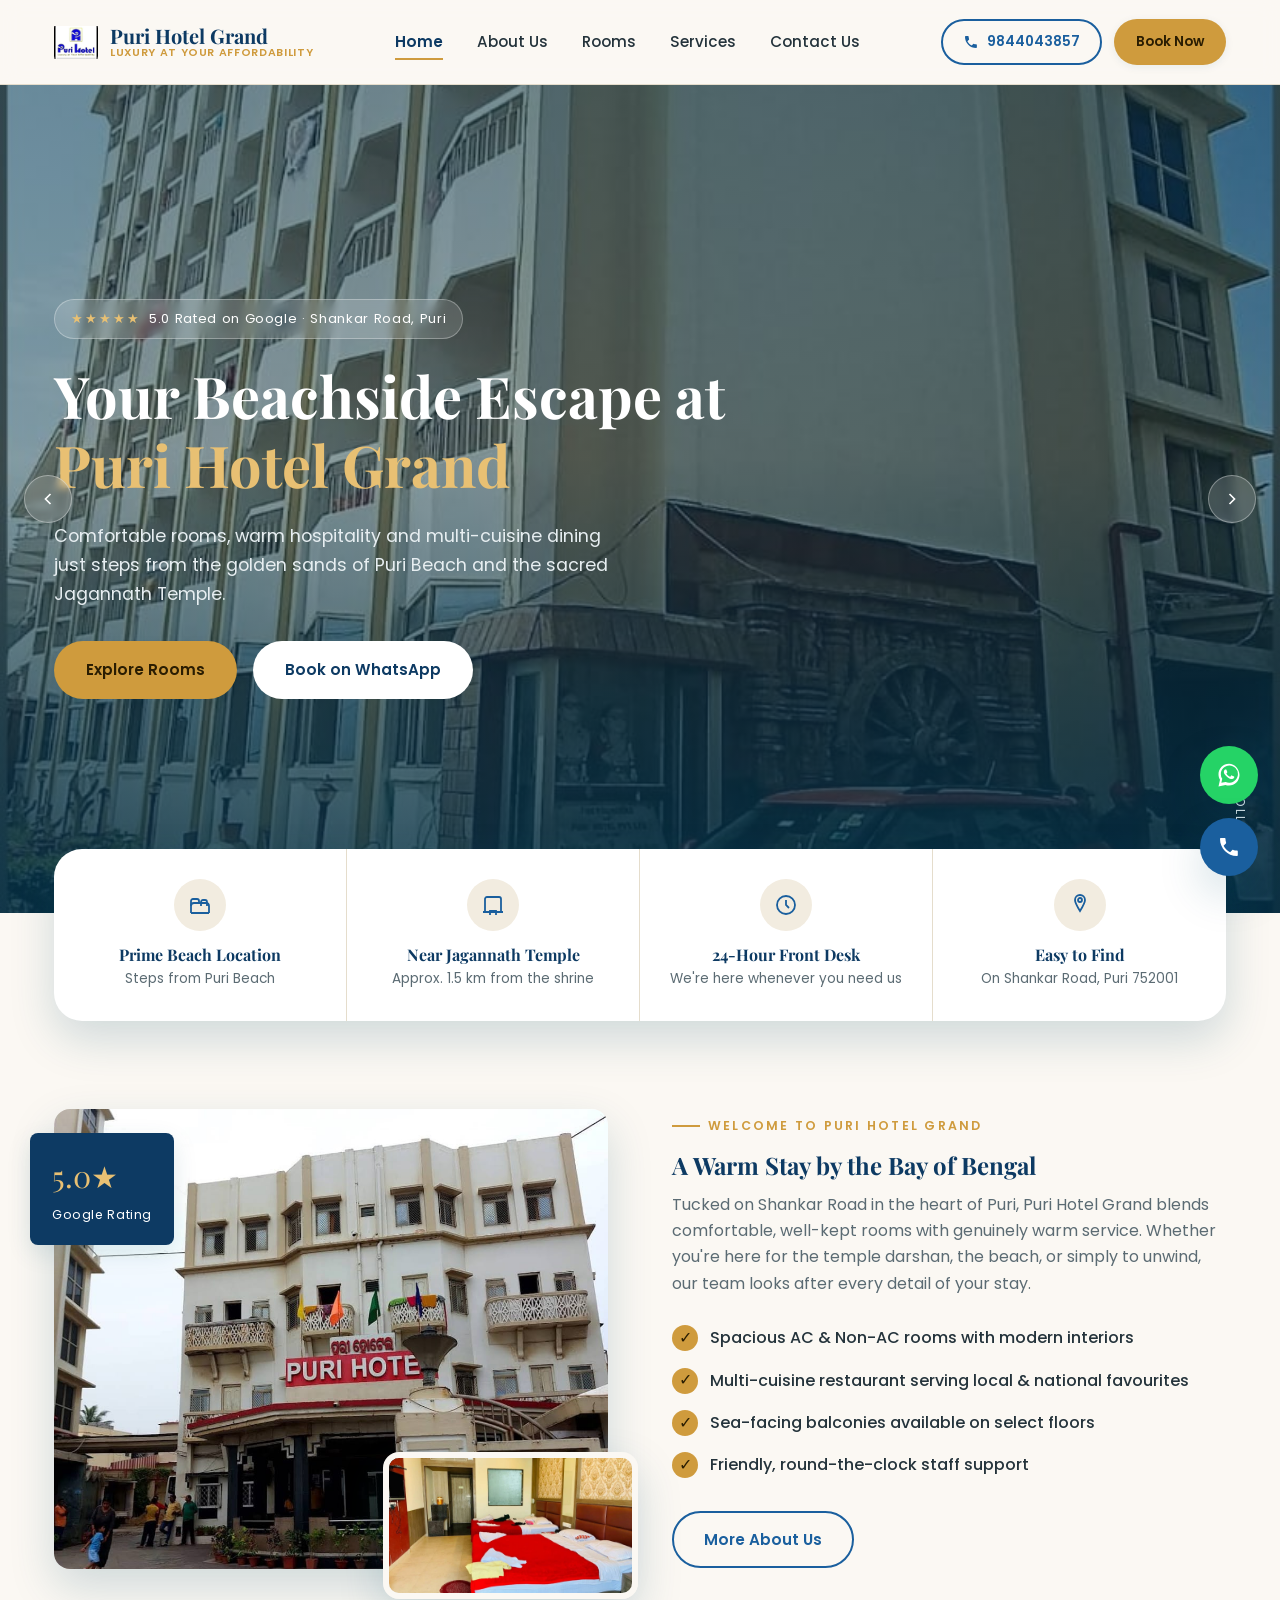
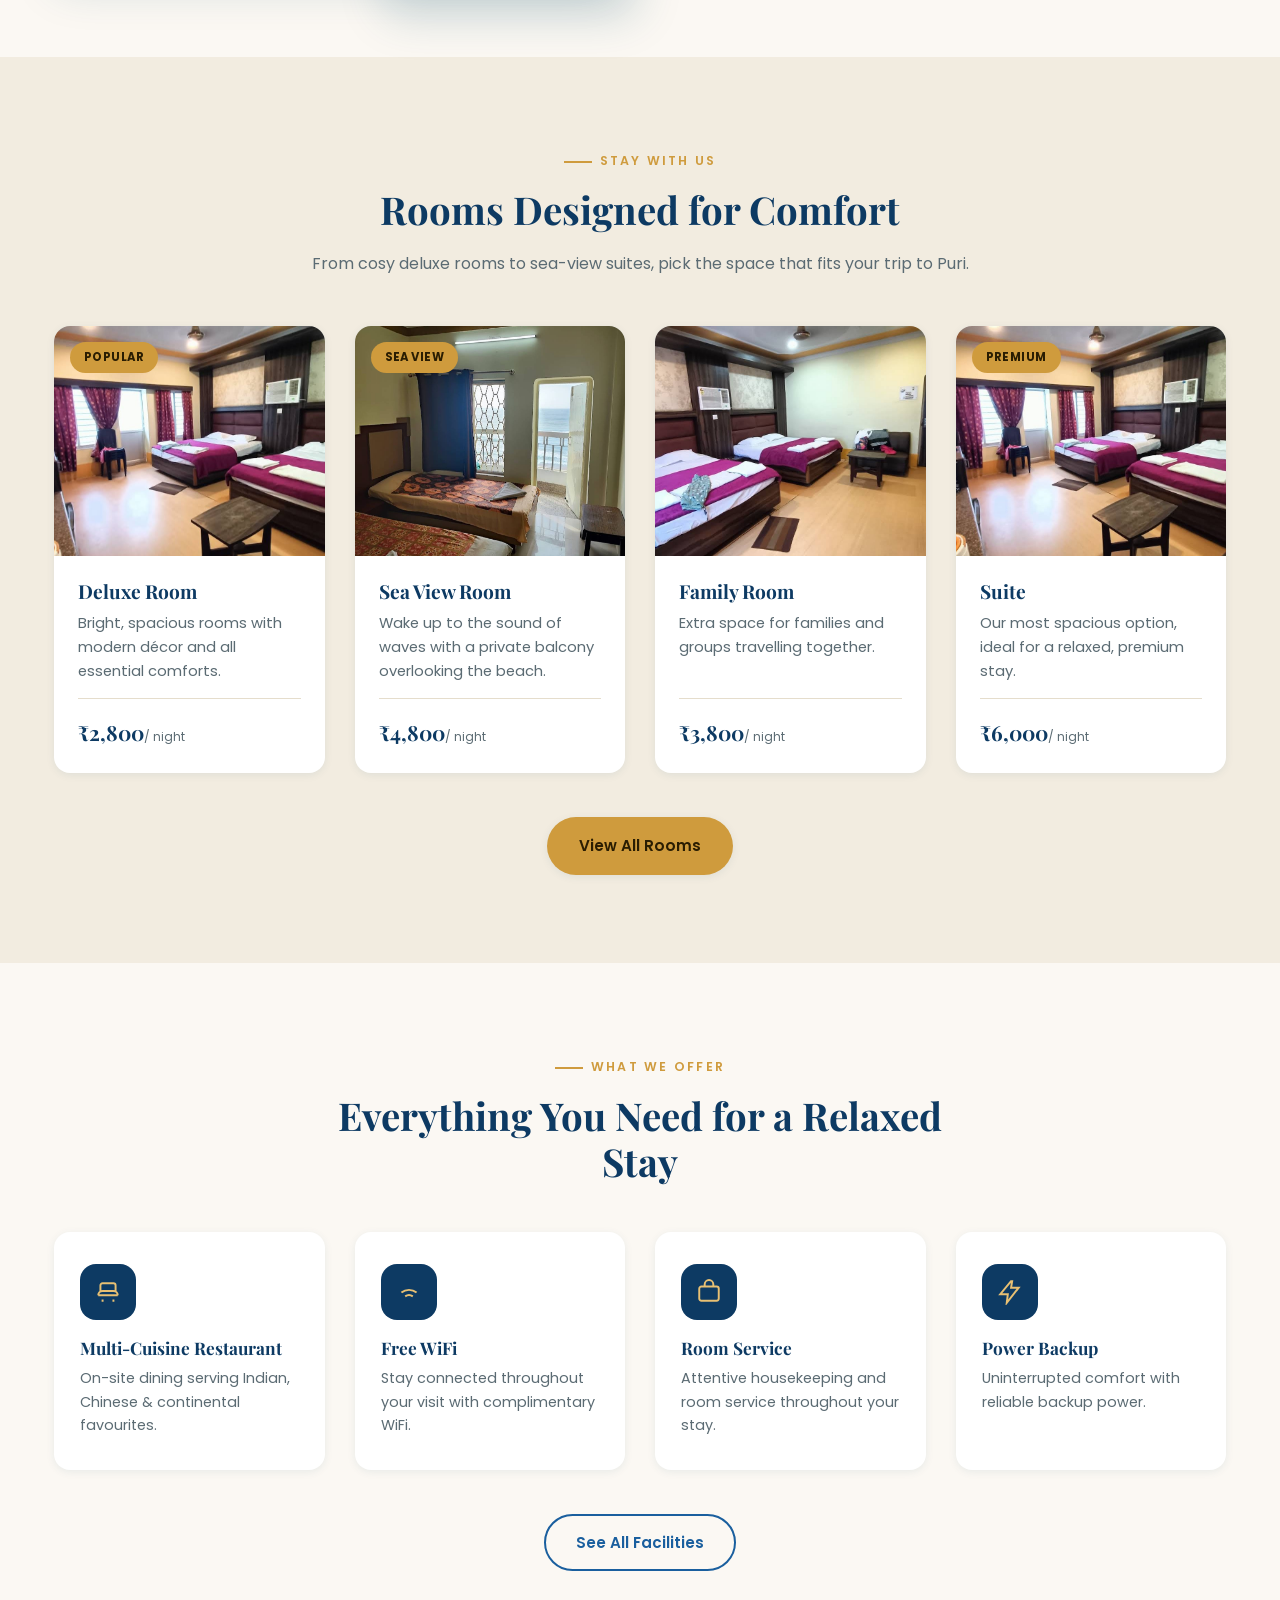
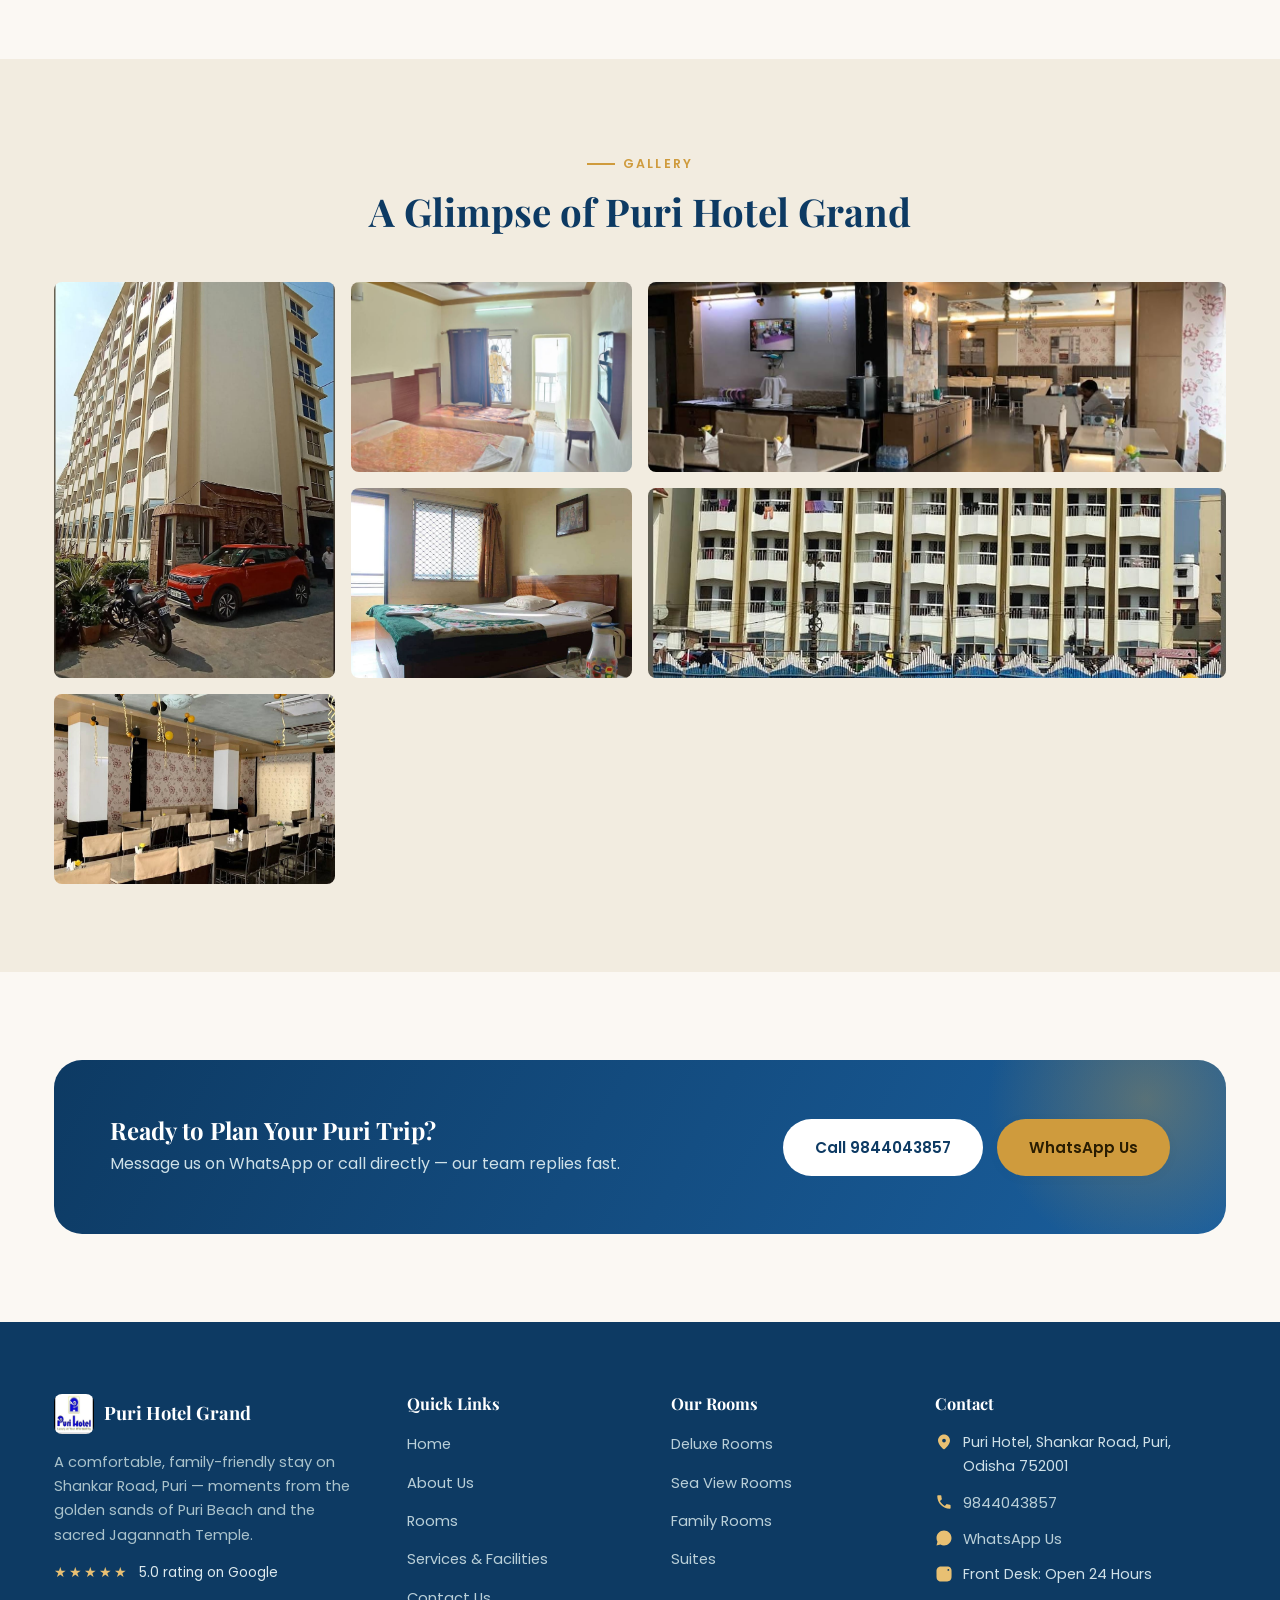
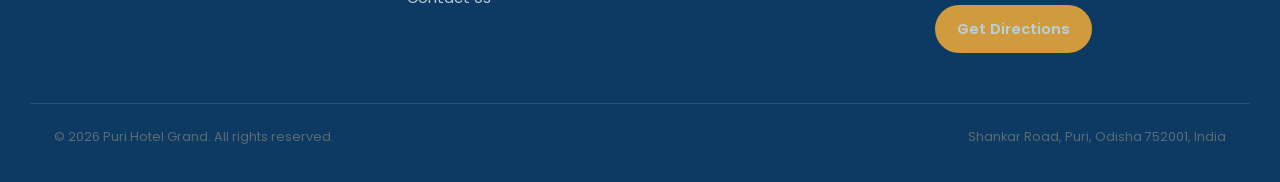
<file: index.html>
<!DOCTYPE html>
<html lang="en">
<head>
<meta charset="UTF-8">
<meta name="viewport" content="width=device-width, initial-scale=1.0">
<title>Puri Hotel Grand | Beachside Hotel in Puri, Odisha Near Jagannath Temple</title>
<meta name="description" content="Puri Hotel Grand offers comfortable AC rooms, sea-view balconies and multi-cuisine dining on Shankar Road, Puri, Odisha — moments from the beach and Jagannath Temple. Book direct, call or WhatsApp now.">
<meta name="keywords" content="Puri Hotel Grand, hotel in Puri, Puri Odisha hotel, hotel near Jagannath Temple, beach hotel Puri, Shankar Road Puri hotel, budget hotel Puri, sea view rooms Puri">
<meta name="robots" content="index, follow, max-image-preview:large">
<meta name="author" content="Puri Hotel Grand">
<meta name="theme-color" content="#1a5f9e">
<link rel="canonical" href="index.html">

<!-- Favicon -->
<link rel="icon" type="image/jpeg" href="favicon.jpg">

<!-- Open Graph -->
<meta property="og:type" content="hotel">
<meta property="og:site_name" content="Puri Hotel Grand">
<meta property="og:title" content="Puri Hotel Grand | Beachside Hotel in Puri, Odisha Near Jagannath Temple">
<meta property="og:description" content="Puri Hotel Grand offers comfortable AC rooms, sea-view balconies and multi-cuisine dining on Shankar Road, Puri, Odisha — moments from the beach and Jagannath Temple. Book direct, call or WhatsApp now.">
<meta property="og:url" content="index.html">
<meta property="og:image" content="images/puri-hotel-front.jpg">
<meta property="og:locale" content="en_IN">

<!-- Twitter Card -->
<meta name="twitter:card" content="summary_large_image">
<meta name="twitter:title" content="Puri Hotel Grand | Beachside Hotel in Puri, Odisha Near Jagannath Temple">
<meta name="twitter:description" content="Puri Hotel Grand offers comfortable AC rooms, sea-view balconies and multi-cuisine dining on Shankar Road, Puri, Odisha — moments from the beach and Jagannath Temple. Book direct, call or WhatsApp now.">
<meta name="twitter:image" content="images/puri-hotel-front.jpg">

<!-- Geo tags -->
<meta name="geo.region" content="IN-OR">
<meta name="geo.placename" content="Puri">
<meta name="geo.position" content="19.7949544;85.8234844">
<meta name="ICBM" content="19.7949544, 85.8234844">

<!-- Fonts -->
<link rel="preconnect" href="https://fonts.googleapis.com">
<link rel="preconnect" href="https://fonts.gstatic.com" crossorigin>
<link href="https://fonts.googleapis.com/css2?family=Playfair+Display:wght@600;700;800&family=Poppins:wght@300;400;500;600;700&display=swap" rel="stylesheet">

<link rel="stylesheet" href="assets/css/style.css">

<!-- Structured Data: Hotel -->
<script type="application/ld+json">
{
  "@context": "https://schema.org",
  "@type": "Hotel",
  "name": "Puri Hotel Grand",
  "image": [
    "images/puri-hotel-front.jpg",
    "images/puri-building.jpg"
  ],
  "url": "index.html",
  "telephone": "+91-9844043857",
  "priceRange": "₹2,000 - ₹6,000",
  "address": {
    "@type": "PostalAddress",
    "streetAddress": "Puri Hotel, Shankar Road",
    "addressLocality": "Puri",
    "addressRegion": "Odisha",
    "postalCode": "752001",
    "addressCountry": "IN"
  },
  "geo": {
    "@type": "GeoCoordinates",
    "latitude": 19.7949544,
    "longitude": 85.8234844
  },
  "aggregateRating": {
    "@type": "AggregateRating",
    "ratingValue": "5.0",
    "bestRating": "5",
    "reviewCount": "1"
  },
  "amenityFeature": [
    { "@type": "LocationFeatureSpecification", "name": "Free WiFi", "value": true },
    { "@type": "LocationFeatureSpecification", "name": "Multi-cuisine Restaurant", "value": true },
    { "@type": "LocationFeatureSpecification", "name": "Room Service", "value": true },
    { "@type": "LocationFeatureSpecification", "name": "Power Backup", "value": true },
    { "@type": "LocationFeatureSpecification", "name": "Near Beach", "value": true }
  ]
}
</script>
</head>
<body>
<header class="site-header" id="siteHeader">
  <div class="container header-inner">
    <a href="index.html" class="brand" aria-label="Puri Hotel Grand — Home">
      <img src="images/WhatsApp Image 2026-07-16 at 9.25.36 AM.jpeg" alt="Puri Hotel Grand logo" class="brand-logo" width="44" height="44">
      <span class="brand-text">
        <span class="brand-name">Puri Hotel Grand</span>
        <span class="brand-tag">Luxury at Your Affordability</span>
      </span>
    </a>

    <nav class="main-nav" id="mainNav" aria-label="Primary">
      <ul>
        <li><a href="index.html" class="active">Home</a></li>
        <li><a href="about-us.html">About Us</a></li>
        <li><a href="rooms.html">Rooms</a></li>
        <li><a href="services-facilities.html">Services</a></li>
        <li><a href="contact-us.html">Contact Us</a></li>
      </ul>
    </nav>

    <div class="header-cta">
      <a href="tel:+919844043857" class="btn btn-outline btn-sm">
        <svg viewBox="0 0 24 24" width="16" height="16" fill="currentColor" aria-hidden="true"><path d="M6.6 10.8c1.4 2.8 3.7 5.1 6.5 6.5l2.2-2.2c.3-.3.7-.4 1-.2 1.1.4 2.3.6 3.5.6.6 0 1 .4 1 1V20c0 .6-.4 1-1 1C10.6 21 3 13.4 3 4c0-.6.4-1 1-1h3.5c.6 0 1 .4 1 1 0 1.2.2 2.4.6 3.5.1.4 0 .8-.2 1l-2.3 2.3z"/></svg>
        9844043857
      </a>
      <a href="rooms.html" class="btn btn-primary btn-sm">Book Now</a>
    </div>

    <button class="nav-toggle" id="navToggle" aria-label="Toggle navigation menu" aria-expanded="false" aria-controls="mainNav">
      <span></span><span></span><span></span>
    </button>
  </div>
</header>

<main>

  <!-- HERO / CAROUSEL -->
  <section class="hero">
    <div class="carousel">
      <div class="carousel-slide active" style="background-image:url('images/puri-building.jpg')"></div>
      <div class="carousel-slide" style="background-image:url('images/room-6.jpg')"></div>
      <div class="carousel-slide" style="background-image:url('images/puri-hotel-front.jpg')"></div>
      <div class="carousel-slide" style="background-image:url('images/puri-hotel-night-view.jpg')"></div>
    </div>

    <button class="carousel-arrow prev" aria-label="Previous slide">
      <svg viewBox="0 0 24 24" width="20" height="20" fill="none" stroke="currentColor" stroke-width="2"><path d="M15 18l-6-6 6-6"/></svg>
    </button>
    <button class="carousel-arrow next" aria-label="Next slide">
      <svg viewBox="0 0 24 24" width="20" height="20" fill="none" stroke="currentColor" stroke-width="2"><path d="M9 18l6-6-6-6"/></svg>
    </button>

    <div class="container">
      <div class="hero-content">
        <div class="hero-badge">
          <span class="stars">★★★★★</span> 5.0 Rated on Google &middot; Shankar Road, Puri
        </div>
        <h1>Your Beachside Escape at <em>Puri Hotel Grand</em></h1>
        <p class="lead">Comfortable rooms, warm hospitality and multi-cuisine dining just steps from the golden sands of Puri Beach and the sacred Jagannath Temple.</p>
        <div class="hero-actions">
          <a href="rooms.html" class="btn btn-primary">Explore Rooms</a>
          <a href="https://wa.me/919844043857?text=Hi%2C%20I%20would%20like%20to%20book%20a%20room%20at%20Puri%20Hotel%20Grand." target="_blank" rel="noopener" class="btn btn-light">Book on WhatsApp</a>
        </div>
      </div>
    </div>

    <div class="carousel-controls"></div>
    <div class="scroll-cue">SCROLL</div>
  </section>

  <!-- HIGHLIGHTS -->
  <div class="container highlights">
    <div class="highlights-grid reveal">
      <div class="highlight-item">
        <div class="icon"><svg viewBox="0 0 24 24" width="24" height="24" fill="none" stroke="currentColor" stroke-width="1.8"><path d="M3 20v-7a3 3 0 013-3h12a3 3 0 013 3v7"/><path d="M3 13V8a2 2 0 012-2h4a2 2 0 012 2v2"/><path d="M13 13V9a2 2 0 012-2h2a2 2 0 012 2v4"/><path d="M3 20h18"/></svg></div>
        <h4>Prime Beach Location</h4>
        <p>Steps from Puri&nbsp;Beach</p>
      </div>
      <div class="highlight-item">
        <div class="icon"><svg viewBox="0 0 24 24" width="24" height="24" fill="none" stroke="currentColor" stroke-width="1.8"><path d="M4 19V6a2 2 0 012-2h12a2 2 0 012 2v13"/><path d="M2 19h20"/><path d="M9 22v-4h6v4"/></svg></div>
        <h4>Near Jagannath Temple</h4>
        <p>Approx. 1.5&nbsp;km from the shrine</p>
      </div>
      <div class="highlight-item">
        <div class="icon"><svg viewBox="0 0 24 24" width="24" height="24" fill="none" stroke="currentColor" stroke-width="1.8"><circle cx="12" cy="12" r="9"/><path d="M12 7v5l3 3"/></svg></div>
        <h4>24-Hour Front Desk</h4>
        <p>We're here whenever you need us</p>
      </div>
      <div class="highlight-item">
        <div class="icon"><svg viewBox="0 0 24 24" width="24" height="24" fill="none" stroke="currentColor" stroke-width="1.8"><path d="M12 2a5 5 0 015 5c0 3-5 11-5 11S7 10 7 7a5 5 0 015-5z"/><circle cx="12" cy="7" r="2"/></svg></div>
        <h4>Easy to Find</h4>
        <p>On Shankar Road, Puri 752001</p>
      </div>
    </div>
  </div>

  <!-- ABOUT SPLIT -->
  <section class="section">
    <div class="container split">
      <div class="split-media reveal">
        <img src="images/puri-hotel-1.jpg" alt="Puri Hotel Grand building entrance" class="img-main" loading="lazy">
        <img src="images/room-1.jpg" alt="Deluxe room interior at Puri Hotel Grand" class="img-float" loading="lazy">
        <div class="badge-card"><span class="num">5.0★</span><span class="lbl">Google Rating</span></div>
      </div>
      <div class="reveal">
        <div class="eyebrow">Welcome to Puri Hotel Grand</div>
        <h2>A Warm Stay by the Bay of Bengal</h2>
        <p>Tucked on Shankar Road in the heart of Puri, Puri Hotel Grand blends comfortable, well-kept rooms with genuinely warm service. Whether you're here for the temple darshan, the beach, or simply to unwind, our team looks after every detail of your stay.</p>
        <ul class="feature-list">
          <li><span class="tick">✓</span> Spacious AC &amp; Non-AC rooms with modern interiors</li>
          <li><span class="tick">✓</span> Multi-cuisine restaurant serving local &amp; national favourites</li>
          <li><span class="tick">✓</span> Sea-facing balconies available on select floors</li>
          <li><span class="tick">✓</span> Friendly, round-the-clock staff support</li>
        </ul>
        <a href="about-us.html" class="btn btn-outline">More About Us</a>
      </div>
    </div>
  </section>

  <!-- ROOMS PREVIEW -->
  <section class="section section-alt">
    <div class="container">
      <div class="section-head center reveal">
        <div class="eyebrow">Stay With Us</div>
        <h2>Rooms Designed for Comfort</h2>
        <p>From cosy deluxe rooms to sea-view suites, pick the space that fits your trip to Puri.</p>
      </div>
      <div class="grid grid-4 reveal">
        <div class="card">
          <div class="card-media">
            <span class="card-tag">Popular</span>
            <img src="images/room-2.jpg" alt="Deluxe Room at Puri Hotel Grand" loading="lazy">
          </div>
          <div class="card-body">
            <h3>Deluxe Room</h3>
            <p>Bright, spacious rooms with modern décor and all essential comforts.</p>
            <div class="card-footer"><span class="price">₹2,800<small>/ night</small></span></div>
          </div>
        </div>
        <div class="card">
          <div class="card-media">
            <span class="card-tag">Sea View</span>
            <img src="images/room-11.jpg" alt="Sea View Room at Puri Hotel Grand" loading="lazy">
          </div>
          <div class="card-body">
            <h3>Sea View Room</h3>
            <p>Wake up to the sound of waves with a private balcony overlooking the beach.</p>
            <div class="card-footer"><span class="price">₹4,800<small>/ night</small></span></div>
          </div>
        </div>
        <div class="card">
          <div class="card-media">
            <img src="images/family-room.jpeg" alt="Family Room at Puri Hotel Grand" loading="lazy">
          </div>
          <div class="card-body">
            <h3>Family Room</h3>
            <p>Extra space for families and groups travelling together.</p>
            <div class="card-footer"><span class="price">₹3,800<small>/ night</small></span></div>
          </div>
        </div>
        <div class="card">
          <div class="card-media">
            <span class="card-tag">Premium</span>
            <img src="images/suite.jpeg" alt="Suite at Puri Hotel Grand" loading="lazy">
          </div>
          <div class="card-body">
            <h3>Suite</h3>
            <p>Our most spacious option, ideal for a relaxed, premium stay.</p>
            <div class="card-footer"><span class="price">₹6,000<small>/ night</small></span></div>
          </div>
        </div>
      </div>
      <div style="text-align:center; margin-top:44px;">
        <a href="rooms.html" class="btn btn-primary">View All Rooms</a>
      </div>
    </div>
  </section>

  <!-- SERVICES PREVIEW -->
  <section class="section">
    <div class="container">
      <div class="section-head center reveal">
        <div class="eyebrow">What We Offer</div>
        <h2>Everything You Need for a Relaxed Stay</h2>
      </div>
      <div class="grid grid-4 reveal">
        <div class="service-card">
          <div class="icon"><svg viewBox="0 0 24 24" width="26" height="26" fill="none" stroke="currentColor" stroke-width="1.8"><path d="M3 15h18M3 15a4 4 0 014-4h10a4 4 0 014 4M5 11V6a2 2 0 012-2h10a2 2 0 012 2v5M7 19v2M17 19v2"/></svg></div>
          <h3>Multi-Cuisine Restaurant</h3>
          <p>On-site dining serving Indian, Chinese &amp; continental favourites.</p>
        </div>
        <div class="service-card">
          <div class="icon"><svg viewBox="0 0 24 24" width="26" height="26" fill="none" stroke="currentColor" stroke-width="1.8"><path d="M5 12.55a11 11 0 0114 0M8.5 16a6 6 0 017 0M12 20h.01"/></svg></div>
          <h3>Free WiFi</h3>
          <p>Stay connected throughout your visit with complimentary WiFi.</p>
        </div>
        <div class="service-card">
          <div class="icon"><svg viewBox="0 0 24 24" width="26" height="26" fill="none" stroke="currentColor" stroke-width="1.8"><rect x="3" y="7" width="18" height="13" rx="2"/><path d="M8 7V5a4 4 0 018 0v2"/></svg></div>
          <h3>Room Service</h3>
          <p>Attentive housekeeping and room service throughout your stay.</p>
        </div>
        <div class="service-card">
          <div class="icon"><svg viewBox="0 0 24 24" width="26" height="26" fill="none" stroke="currentColor" stroke-width="1.8"><path d="M13 2L3 14h7l-1 8 11-14h-7l1-6z"/></svg></div>
          <h3>Power Backup</h3>
          <p>Uninterrupted comfort with reliable backup power.</p>
        </div>
      </div>
      <div style="text-align:center; margin-top:44px;">
        <a href="services-facilities.html" class="btn btn-outline">See All Facilities</a>
      </div>
    </div>
  </section>

  <!-- GALLERY -->
  <section class="section section-alt">
    <div class="container">
      <div class="section-head center reveal">
        <div class="eyebrow">Gallery</div>
        <h2>A Glimpse of Puri Hotel Grand</h2>
      </div>
      <div class="gallery-grid reveal">
        <a href="images/puri-building.jpg" target="_blank" rel="noopener" class="tall">
          <img src="images/puri-building.jpg" alt="Puri Hotel Grand tower building" loading="lazy">
        </a>
        <a href="images/room-12.jpg" target="_blank" rel="noopener">
          <img src="images/room-12.jpg" alt="Sea view room" loading="lazy">
        </a>
        <a href="images/restaurant.jpg" target="_blank" rel="noopener" class="wide">
          <img src="images/restaurant.jpg" alt="Restaurant dining area" loading="lazy">
        </a>
        <a href="images/room-9.jpg" target="_blank" rel="noopener">
          <img src="images/room-9.jpg" alt="Hotel room" loading="lazy">
        </a>
        <a href="images/puri-hotel-sea-beach.jpg" target="_blank" rel="noopener" class="wide">
          <img src="images/puri-hotel-sea-beach.jpg" alt="View of the building from Puri beach" loading="lazy">
        </a>
        <a href="images/dining.jpg" target="_blank" rel="noopener">
          <img src="images/dining.jpg" alt="Dining hall" loading="lazy">
        </a>
      </div>
    </div>
  </section>

  <!-- CTA -->
  <section class="section">
    <div class="container">
      <div class="cta-band reveal">
        <div>
          <h2>Ready to Plan Your Puri Trip?</h2>
          <p>Message us on WhatsApp or call directly — our team replies fast.</p>
        </div>
        <div class="cta-actions">
          <a href="tel:+919844043857" class="btn btn-light">Call 9844043857</a>
          <a href="https://wa.me/919844043857" target="_blank" rel="noopener" class="btn btn-primary">WhatsApp Us</a>
        </div>
      </div>
    </div>
  </section>

</main>

<footer class="site-footer">
  <div class="container footer-grid">
    <div class="footer-col footer-about">
      <a href="index.html" class="brand brand-footer">
        <img src="images/WhatsApp Image 2026-07-16 at 9.25.36 AM.jpeg" alt="Puri Hotel Grand logo" width="40" height="40">
        <span class="brand-name">Puri Hotel Grand</span>
      </a>
      <p>A comfortable, family-friendly stay on Shankar Road, Puri — moments from the golden sands of Puri Beach and the sacred Jagannath Temple.</p>
      <div class="footer-rating">
        <span class="stars" aria-hidden="true">★★★★★</span>
        <span>5.0 rating on Google</span>
      </div>
    </div>

    <div class="footer-col">
      <h3>Quick Links</h3>
      <ul>
        <li><a href="index.html">Home</a></li>
        <li><a href="about-us.html">About Us</a></li>
        <li><a href="rooms.html">Rooms</a></li>
        <li><a href="services-facilities.html">Services &amp; Facilities</a></li>
        <li><a href="contact-us.html">Contact Us</a></li>
      </ul>
    </div>

    <div class="footer-col">
      <h3>Our Rooms</h3>
      <ul>
        <li><a href="rooms.html#deluxe">Deluxe Rooms</a></li>
        <li><a href="rooms.html#sea-view">Sea View Rooms</a></li>
        <li><a href="rooms.html#family">Family Rooms</a></li>
        <li><a href="rooms.html#suite">Suites</a></li>
      </ul>
    </div>

    <div class="footer-col">
      <h3>Contact</h3>
      <ul class="footer-contact">
        <li>
          <svg viewBox="0 0 24 24" width="18" height="18" fill="currentColor" aria-hidden="true"><path d="M12 2C7.6 2 4 5.6 4 10c0 5.4 6.8 11.2 7.1 11.4a1.4 1.4 0 0 0 1.8 0C13.2 21.2 20 15.4 20 10c0-4.4-3.6-8-8-8zm0 10.5A2.5 2.5 0 1 1 12 7.5a2.5 2.5 0 0 1 0 5z"/></svg>
          <span>Puri Hotel, Shankar Road, Puri, Odisha 752001</span>
        </li>
        <li>
          <svg viewBox="0 0 24 24" width="18" height="18" fill="currentColor" aria-hidden="true"><path d="M6.6 10.8c1.4 2.8 3.7 5.1 6.5 6.5l2.2-2.2c.3-.3.7-.4 1-.2 1.1.4 2.3.6 3.5.6.6 0 1 .4 1 1V20c0 .6-.4 1-1 1C10.6 21 3 13.4 3 4c0-.6.4-1 1-1h3.5c.6 0 1 .4 1 1 0 1.2.2 2.4.6 3.5.1.4 0 .8-.2 1l-2.3 2.3z"/></svg>
          <a href="tel:+919844043857">9844043857</a>
        </li>
        <li>
          <svg viewBox="0 0 24 24" width="18" height="18" fill="currentColor" aria-hidden="true"><path d="M12 2C6.5 2 2 6.5 2 12c0 1.8.5 3.5 1.3 5L2 22l5.2-1.3c1.5.8 3.1 1.3 4.8 1.3 5.5 0 10-4.5 10-10S17.5 2 12 2z"/></svg>
          <a href="https://wa.me/919844043857" target="_blank" rel="noopener">WhatsApp Us</a>
        </li>
        <li>
          <svg viewBox="0 0 24 24" width="18" height="18" fill="currentColor" aria-hidden="true"><path d="M12 7a5 5 0 1 0 0 10 5 5 0 0 0 0-10zm0 8a3 3 0 1 1 0-6 3 3 0 0 1 0 6zm7-8.5a1.2 1.2 0 1 1-2.4 0 1.2 1.2 0 0 1 2.4 0zM12 2c-2.7 0-3.1 0-4.2.06-1.1.05-1.8.2-2.4.45-.7.27-1.2.63-1.8 1.2-.6.6-.9 1.1-1.2 1.8-.24.6-.4 1.3-.45 2.4C2 8.9 2 9.3 2 12s0 3.1.06 4.2c.05 1.1.2 1.8.45 2.4.27.7.63 1.2 1.2 1.8.6.6 1.1.9 1.8 1.2.6.24 1.3.4 2.4.45C8.9 22 9.3 22 12 22s3.1 0 4.2-.06c1.1-.05 1.8-.2 2.4-.45.7-.27 1.2-.63 1.8-1.2.6-.6.9-1.1 1.2-1.8.24-.6.4-1.3.45-2.4.06-1.1.06-1.5.06-4.2s0-3.1-.06-4.2c-.05-1.1-.2-1.8-.45-2.4-.27-.7-.63-1.2-1.2-1.8-.6-.6-1.1-.9-1.8-1.2-.6-.24-1.3-.4-2.4-.45C15.1 2 14.7 2 12 2z"/></svg>
          <span>Front Desk: Open 24 Hours</span>
        </li>
      </ul>
      <a class="btn btn-primary btn-sm footer-directions" href="https://www.google.com/maps/place/Puri+Hotel+Grand/@19.7949544,85.8234844,17z/data=!3m1!4b1!4m6!3m5!1s0x3a19c5829affd015:0xccf73fb6570538fc!8m2!3d19.7949544!4d85.8234844!16s%2Fg%2F11zcv1b2dy" target="_blank" rel="noopener">Get Directions</a>
    </div>
  </div>

  <div class="footer-bottom">
    <div class="container footer-bottom-inner">
      <p>&copy; 2026 Puri Hotel Grand. All rights reserved.</p>
      <p>Shankar Road, Puri, Odisha 752001, India</p>
    </div>
  </div>
</footer>

<div class="floating-actions" role="complementary" aria-label="Quick contact">
  <a href="https://wa.me/919844043857?text=Hi%20Puri%20Hotel%20Grand%2C%20I%20would%20like%20to%20know%20more%20about%20room%20availability."
     class="fab fab-whatsapp" target="_blank" rel="noopener" aria-label="Chat with us on WhatsApp">
    <svg viewBox="0 0 32 32" width="28" height="28" fill="currentColor" aria-hidden="true"><path d="M16.01 3C9.38 3 4 8.38 4 15.01c0 2.3.63 4.44 1.72 6.28L4 29l7.9-1.66a11.94 11.94 0 0 0 4.11.73C22.64 28.07 28 22.7 28 16.06 28 9.44 22.64 3 16.01 3zm0 21.8c-1.3 0-2.57-.24-3.75-.7l-.27-.1-4.7.99.99-4.58-.12-.29a9.72 9.72 0 0 1-1.5-5.11c0-5.4 4.4-9.79 9.8-9.79 2.6 0 5.05 1.02 6.9 2.87a9.72 9.72 0 0 1 2.86 6.9c0 5.4-4.4 9.81-9.21 9.81zm5.36-7.34c-.29-.15-1.74-.86-2.01-.96-.27-.1-.47-.15-.66.15-.2.29-.76.96-.93 1.16-.17.2-.34.22-.63.07-.29-.15-1.22-.45-2.33-1.43-.86-.77-1.44-1.72-1.61-2.01-.17-.29-.02-.45.13-.6.13-.13.29-.34.44-.51.15-.17.2-.29.29-.49.1-.2.05-.37-.02-.51-.07-.15-.66-1.59-.9-2.18-.24-.57-.48-.5-.66-.5h-.56c-.2 0-.51.07-.78.37-.27.29-1.02 1-1.02 2.44s1.05 2.83 1.19 3.03c.15.2 2.07 3.16 5.02 4.43.7.3 1.25.48 1.68.62.7.22 1.34.19 1.84.12.56-.08 1.74-.71 1.98-1.4.24-.68.24-1.27.17-1.4-.07-.12-.27-.2-.56-.35z"/></svg>
    <span class="fab-tooltip">Chat on WhatsApp</span>
  </a>
  <a href="tel:+919844043857" class="fab fab-call" aria-label="Call Puri Hotel Grand">
    <svg viewBox="0 0 24 24" width="24" height="24" fill="currentColor" aria-hidden="true"><path d="M6.6 10.8c1.4 2.8 3.7 5.1 6.5 6.5l2.2-2.2c.3-.3.7-.4 1-.2 1.1.4 2.3.6 3.5.6.6 0 1 .4 1 1V20c0 .6-.4 1-1 1C10.6 21 3 13.4 3 4c0-.6.4-1 1-1h3.5c.6 0 1 .4 1 1 0 1.2.2 2.4.6 3.5.1.4 0 .8-.2 1l-2.3 2.3z"/></svg>
    <span class="fab-tooltip">Call Now</span>
  </a>
</div>
<script src="assets/js/main.js" defer></script>
</body>
</html>
</file>
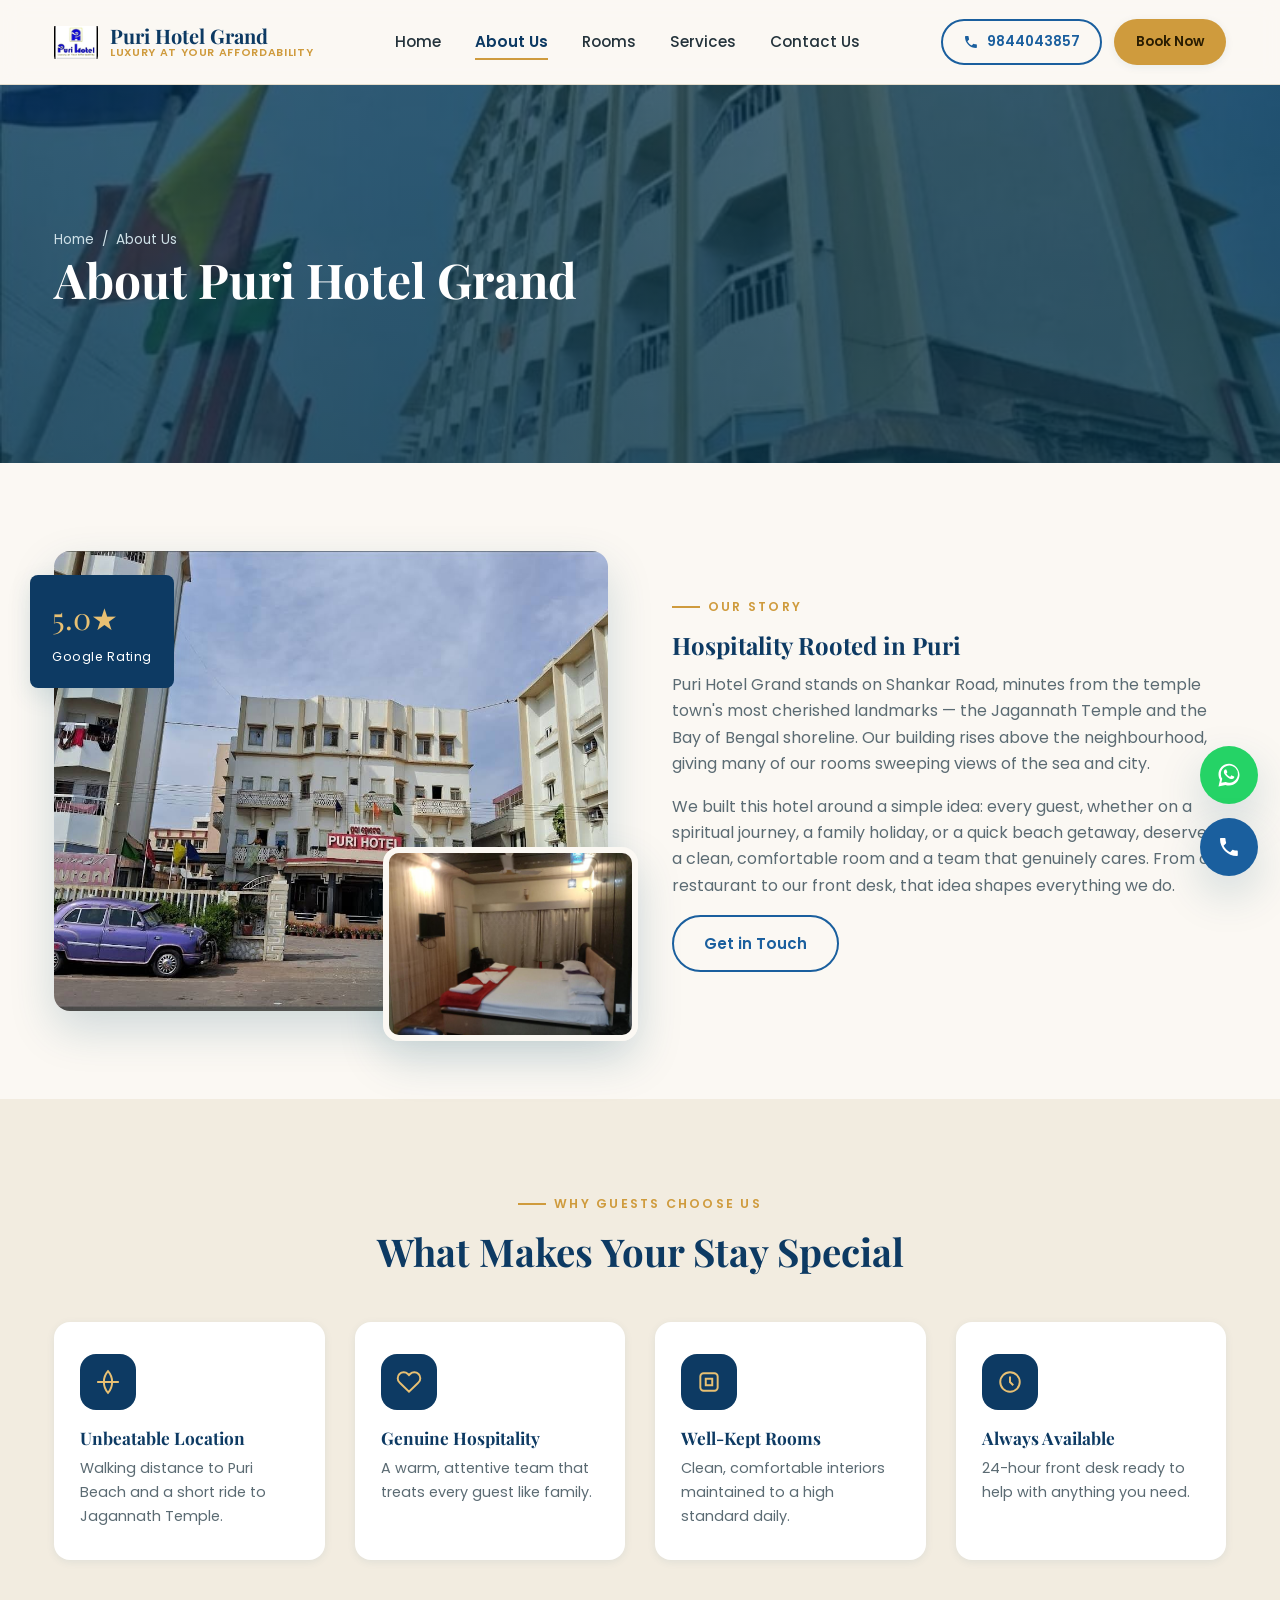
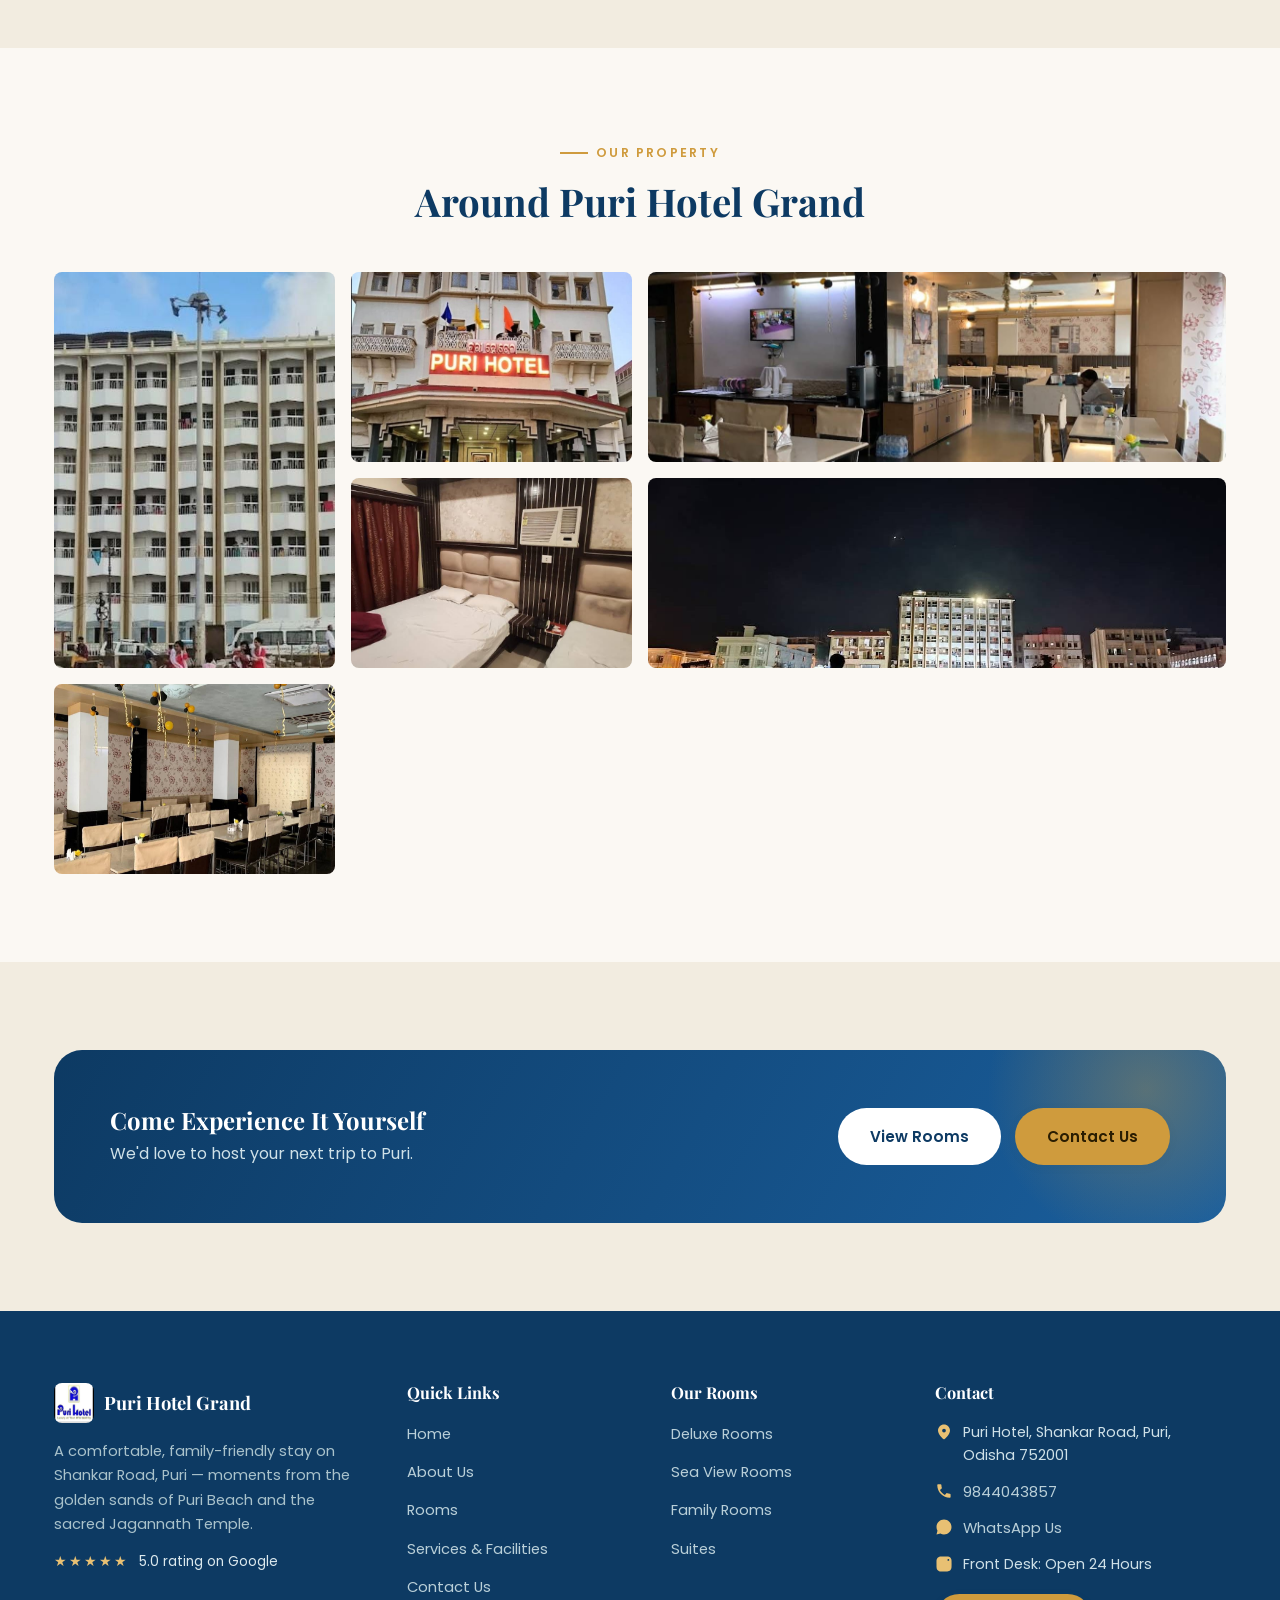
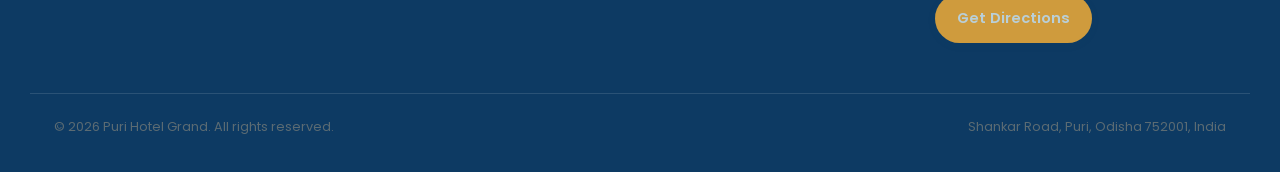
<file: about-us.html>
<!DOCTYPE html>
<html lang="en">
<head>
<meta charset="UTF-8">
<meta name="viewport" content="width=device-width, initial-scale=1.0">
<title>About Us | Puri Hotel Grand, Puri Odisha</title>
<meta name="description" content="Learn about Puri Hotel Grand — a family-friendly hotel on Shankar Road, Puri, rated 5.0, offering warm hospitality, spacious rooms and a beachfront location near Jagannath Temple.">
<meta name="keywords" content="Puri Hotel Grand, hotel in Puri, Puri Odisha hotel, hotel near Jagannath Temple, beach hotel Puri, Shankar Road Puri hotel, budget hotel Puri, sea view rooms Puri">
<meta name="robots" content="index, follow, max-image-preview:large">
<meta name="author" content="Puri Hotel Grand">
<meta name="theme-color" content="#1a5f9e">
<link rel="canonical" href="about-us.html">

<!-- Favicon -->
<link rel="icon" type="image/jpeg" href="favicon.jpg">

<!-- Open Graph -->
<meta property="og:type" content="hotel">
<meta property="og:site_name" content="Puri Hotel Grand">
<meta property="og:title" content="About Us | Puri Hotel Grand, Puri Odisha">
<meta property="og:description" content="Learn about Puri Hotel Grand — a family-friendly hotel on Shankar Road, Puri, rated 5.0, offering warm hospitality, spacious rooms and a beachfront location near Jagannath Temple.">
<meta property="og:url" content="about-us.html">
<meta property="og:image" content="images/puri-hotel-front.jpg">
<meta property="og:locale" content="en_IN">

<!-- Twitter Card -->
<meta name="twitter:card" content="summary_large_image">
<meta name="twitter:title" content="About Us | Puri Hotel Grand, Puri Odisha">
<meta name="twitter:description" content="Learn about Puri Hotel Grand — a family-friendly hotel on Shankar Road, Puri, rated 5.0, offering warm hospitality, spacious rooms and a beachfront location near Jagannath Temple.">
<meta name="twitter:image" content="images/puri-hotel-front.jpg">

<!-- Geo tags -->
<meta name="geo.region" content="IN-OR">
<meta name="geo.placename" content="Puri">
<meta name="geo.position" content="19.7949544;85.8234844">
<meta name="ICBM" content="19.7949544, 85.8234844">

<!-- Fonts -->
<link rel="preconnect" href="https://fonts.googleapis.com">
<link rel="preconnect" href="https://fonts.gstatic.com" crossorigin>
<link href="https://fonts.googleapis.com/css2?family=Playfair+Display:wght@600;700;800&family=Poppins:wght@300;400;500;600;700&display=swap" rel="stylesheet">

<link rel="stylesheet" href="assets/css/style.css">

<!-- Structured Data: Hotel -->
<script type="application/ld+json">
{
  "@context": "https://schema.org",
  "@type": "Hotel",
  "name": "Puri Hotel Grand",
  "image": [
    "images/puri-hotel-front.jpg",
    "images/puri-building.jpg"
  ],
  "url": "index.html",
  "telephone": "+91-9844043857",
  "priceRange": "₹2,000 - ₹6,000",
  "address": {
    "@type": "PostalAddress",
    "streetAddress": "Puri Hotel, Shankar Road",
    "addressLocality": "Puri",
    "addressRegion": "Odisha",
    "postalCode": "752001",
    "addressCountry": "IN"
  },
  "geo": {
    "@type": "GeoCoordinates",
    "latitude": 19.7949544,
    "longitude": 85.8234844
  },
  "aggregateRating": {
    "@type": "AggregateRating",
    "ratingValue": "5.0",
    "bestRating": "5",
    "reviewCount": "1"
  },
  "amenityFeature": [
    { "@type": "LocationFeatureSpecification", "name": "Free WiFi", "value": true },
    { "@type": "LocationFeatureSpecification", "name": "Multi-cuisine Restaurant", "value": true },
    { "@type": "LocationFeatureSpecification", "name": "Room Service", "value": true },
    { "@type": "LocationFeatureSpecification", "name": "Power Backup", "value": true },
    { "@type": "LocationFeatureSpecification", "name": "Near Beach", "value": true }
  ]
}
</script>
</head>
<body>
<header class="site-header" id="siteHeader">
  <div class="container header-inner">
    <a href="index.html" class="brand" aria-label="Puri Hotel Grand — Home">
      <img src="images/WhatsApp Image 2026-07-16 at 9.25.36 AM.jpeg" alt="Puri Hotel Grand logo" class="brand-logo" width="44" height="44">
      <span class="brand-text">
        <span class="brand-name">Puri Hotel Grand</span>
        <span class="brand-tag">Luxury at Your Affordability</span>
      </span>
    </a>

    <nav class="main-nav" id="mainNav" aria-label="Primary">
      <ul>
        <li><a href="index.html">Home</a></li>
        <li><a href="about-us.html" class="active">About Us</a></li>
        <li><a href="rooms.html">Rooms</a></li>
        <li><a href="services-facilities.html">Services</a></li>
        <li><a href="contact-us.html">Contact Us</a></li>
      </ul>
    </nav>

    <div class="header-cta">
      <a href="tel:+919844043857" class="btn btn-outline btn-sm">
        <svg viewBox="0 0 24 24" width="16" height="16" fill="currentColor" aria-hidden="true"><path d="M6.6 10.8c1.4 2.8 3.7 5.1 6.5 6.5l2.2-2.2c.3-.3.7-.4 1-.2 1.1.4 2.3.6 3.5.6.6 0 1 .4 1 1V20c0 .6-.4 1-1 1C10.6 21 3 13.4 3 4c0-.6.4-1 1-1h3.5c.6 0 1 .4 1 1 0 1.2.2 2.4.6 3.5.1.4 0 .8-.2 1l-2.3 2.3z"/></svg>
        9844043857
      </a>
      <a href="rooms.html" class="btn btn-primary btn-sm">Book Now</a>
    </div>

    <button class="nav-toggle" id="navToggle" aria-label="Toggle navigation menu" aria-expanded="false" aria-controls="mainNav">
      <span></span><span></span><span></span>
    </button>
  </div>
</header>

<main>

  <section class="page-hero" style="background-image:url('images/puri-hotel-building-2.jpg')">
    <div class="container">
      <div class="breadcrumb"><a href="index.html">Home</a> <span>/</span> <span>About Us</span></div>
      <h1>About Puri Hotel Grand</h1>
    </div>
  </section>

  <section class="section">
    <div class="container split">
      <div class="split-media reveal">
        <img src="images/ouri-hotel-grand.jpg" alt="Puri Hotel Grand front view" class="img-main" loading="lazy">
        <img src="images/room-13.jpg" alt="Guest room at Puri Hotel Grand" class="img-float" loading="lazy">
        <div class="badge-card"><span class="num">5.0★</span><span class="lbl">Google Rating</span></div>
      </div>
      <div class="reveal">
        <div class="eyebrow">Our Story</div>
        <h2>Hospitality Rooted in Puri</h2>
        <p>Puri Hotel Grand stands on Shankar Road, minutes from the temple town's most cherished landmarks — the Jagannath Temple and the Bay of Bengal shoreline. Our building rises above the neighbourhood, giving many of our rooms sweeping views of the sea and city.</p>
        <p>We built this hotel around a simple idea: every guest, whether on a spiritual journey, a family holiday, or a quick beach getaway, deserves a clean, comfortable room and a team that genuinely cares. From our restaurant to our front desk, that idea shapes everything we do.</p>
        <a href="contact-us.html" class="btn btn-outline">Get in Touch</a>
      </div>
    </div>
  </section>

  <section class="section section-alt">
    <div class="container">
      <div class="section-head center reveal">
        <div class="eyebrow">Why Guests Choose Us</div>
        <h2>What Makes Your Stay Special</h2>
      </div>
      <div class="grid grid-4 reveal">
        <div class="service-card">
          <div class="icon"><svg viewBox="0 0 24 24" width="26" height="26" fill="none" stroke="currentColor" stroke-width="1.8"><path d="M2 12h20M12 2a15 15 0 010 20 15 15 0 010-20z"/></svg></div>
          <h3>Unbeatable Location</h3>
          <p>Walking distance to Puri Beach and a short ride to Jagannath Temple.</p>
        </div>
        <div class="service-card">
          <div class="icon"><svg viewBox="0 0 24 24" width="26" height="26" fill="none" stroke="currentColor" stroke-width="1.8"><path d="M20.8 4.6a5.5 5.5 0 00-7.8 0L12 5.6l-1-1a5.5 5.5 0 10-7.8 7.8l1 1L12 21l7.8-7.6 1-1a5.5 5.5 0 000-7.8z"/></svg></div>
          <h3>Genuine Hospitality</h3>
          <p>A warm, attentive team that treats every guest like family.</p>
        </div>
        <div class="service-card">
          <div class="icon"><svg viewBox="0 0 24 24" width="26" height="26" fill="none" stroke="currentColor" stroke-width="1.8"><rect x="4" y="4" width="16" height="16" rx="3"/><path d="M9 9h6v6H9z"/></svg></div>
          <h3>Well-Kept Rooms</h3>
          <p>Clean, comfortable interiors maintained to a high standard daily.</p>
        </div>
        <div class="service-card">
          <div class="icon"><svg viewBox="0 0 24 24" width="26" height="26" fill="none" stroke="currentColor" stroke-width="1.8"><circle cx="12" cy="12" r="9"/><path d="M12 7v5l3 3"/></svg></div>
          <h3>Always Available</h3>
          <p>24-hour front desk ready to help with anything you need.</p>
        </div>
      </div>
    </div>
  </section>

  <section class="section">
    <div class="container">
      <div class="section-head center reveal">
        <div class="eyebrow">Our Property</div>
        <h2>Around Puri Hotel Grand</h2>
      </div>
      <div class="gallery-grid reveal">
        <a href="images/puri-hotel-building-3.jpg" target="_blank" rel="noopener" class="tall">
          <img src="images/puri-hotel-building-3.jpg" alt="Puri Hotel Grand exterior" loading="lazy">
        </a>
        <a href="images/puri-hotel-front.jpg" target="_blank" rel="noopener">
          <img src="images/puri-hotel-front.jpg" alt="Hotel entrance porch" loading="lazy">
        </a>
        <a href="images/restaurant.jpg" target="_blank" rel="noopener" class="wide">
          <img src="images/restaurant.jpg" alt="Restaurant seating area" loading="lazy">
        </a>
        <a href="images/room-10.jpg" target="_blank" rel="noopener">
          <img src="images/room-10.jpg" alt="Guest room" loading="lazy">
        </a>
        <a href="images/puri-hotel-night-view.jpg" target="_blank" rel="noopener" class="wide">
          <img src="images/puri-hotel-night-view.jpg" alt="Hotel at night near the beach" loading="lazy">
        </a>
        <a href="images/dining.jpg" target="_blank" rel="noopener">
          <img src="images/dining.jpg" alt="Dining hall interior" loading="lazy">
        </a>
      </div>
    </div>
  </section>

  <section class="section section-alt">
    <div class="container">
      <div class="cta-band reveal">
        <div>
          <h2>Come Experience It Yourself</h2>
          <p>We'd love to host your next trip to Puri.</p>
        </div>
        <div class="cta-actions">
          <a href="rooms.html" class="btn btn-light">View Rooms</a>
          <a href="contact-us.html" class="btn btn-primary">Contact Us</a>
        </div>
      </div>
    </div>
  </section>

</main>

<footer class="site-footer">
  <div class="container footer-grid">
    <div class="footer-col footer-about">
      <a href="index.html" class="brand brand-footer">
        <img src="images/WhatsApp Image 2026-07-16 at 9.25.36 AM.jpeg" alt="Puri Hotel Grand logo" width="40" height="40">
        <span class="brand-name">Puri Hotel Grand</span>
      </a>
      <p>A comfortable, family-friendly stay on Shankar Road, Puri — moments from the golden sands of Puri Beach and the sacred Jagannath Temple.</p>
      <div class="footer-rating">
        <span class="stars" aria-hidden="true">★★★★★</span>
        <span>5.0 rating on Google</span>
      </div>
    </div>

    <div class="footer-col">
      <h3>Quick Links</h3>
      <ul>
        <li><a href="index.html">Home</a></li>
        <li><a href="about-us.html">About Us</a></li>
        <li><a href="rooms.html">Rooms</a></li>
        <li><a href="services-facilities.html">Services &amp; Facilities</a></li>
        <li><a href="contact-us.html">Contact Us</a></li>
      </ul>
    </div>

    <div class="footer-col">
      <h3>Our Rooms</h3>
      <ul>
        <li><a href="rooms.html#deluxe">Deluxe Rooms</a></li>
        <li><a href="rooms.html#sea-view">Sea View Rooms</a></li>
        <li><a href="rooms.html#family">Family Rooms</a></li>
        <li><a href="rooms.html#suite">Suites</a></li>
      </ul>
    </div>

    <div class="footer-col">
      <h3>Contact</h3>
      <ul class="footer-contact">
        <li>
          <svg viewBox="0 0 24 24" width="18" height="18" fill="currentColor" aria-hidden="true"><path d="M12 2C7.6 2 4 5.6 4 10c0 5.4 6.8 11.2 7.1 11.4a1.4 1.4 0 0 0 1.8 0C13.2 21.2 20 15.4 20 10c0-4.4-3.6-8-8-8zm0 10.5A2.5 2.5 0 1 1 12 7.5a2.5 2.5 0 0 1 0 5z"/></svg>
          <span>Puri Hotel, Shankar Road, Puri, Odisha 752001</span>
        </li>
        <li>
          <svg viewBox="0 0 24 24" width="18" height="18" fill="currentColor" aria-hidden="true"><path d="M6.6 10.8c1.4 2.8 3.7 5.1 6.5 6.5l2.2-2.2c.3-.3.7-.4 1-.2 1.1.4 2.3.6 3.5.6.6 0 1 .4 1 1V20c0 .6-.4 1-1 1C10.6 21 3 13.4 3 4c0-.6.4-1 1-1h3.5c.6 0 1 .4 1 1 0 1.2.2 2.4.6 3.5.1.4 0 .8-.2 1l-2.3 2.3z"/></svg>
          <a href="tel:+919844043857">9844043857</a>
        </li>
        <li>
          <svg viewBox="0 0 24 24" width="18" height="18" fill="currentColor" aria-hidden="true"><path d="M12 2C6.5 2 2 6.5 2 12c0 1.8.5 3.5 1.3 5L2 22l5.2-1.3c1.5.8 3.1 1.3 4.8 1.3 5.5 0 10-4.5 10-10S17.5 2 12 2z"/></svg>
          <a href="https://wa.me/919844043857" target="_blank" rel="noopener">WhatsApp Us</a>
        </li>
        <li>
          <svg viewBox="0 0 24 24" width="18" height="18" fill="currentColor" aria-hidden="true"><path d="M12 7a5 5 0 1 0 0 10 5 5 0 0 0 0-10zm0 8a3 3 0 1 1 0-6 3 3 0 0 1 0 6zm7-8.5a1.2 1.2 0 1 1-2.4 0 1.2 1.2 0 0 1 2.4 0zM12 2c-2.7 0-3.1 0-4.2.06-1.1.05-1.8.2-2.4.45-.7.27-1.2.63-1.8 1.2-.6.6-.9 1.1-1.2 1.8-.24.6-.4 1.3-.45 2.4C2 8.9 2 9.3 2 12s0 3.1.06 4.2c.05 1.1.2 1.8.45 2.4.27.7.63 1.2 1.2 1.8.6.6 1.1.9 1.8 1.2.6.24 1.3.4 2.4.45C8.9 22 9.3 22 12 22s3.1 0 4.2-.06c1.1-.05 1.8-.2 2.4-.45.7-.27 1.2-.63 1.8-1.2.6-.6.9-1.1 1.2-1.8.24-.6.4-1.3.45-2.4.06-1.1.06-1.5.06-4.2s0-3.1-.06-4.2c-.05-1.1-.2-1.8-.45-2.4-.27-.7-.63-1.2-1.2-1.8-.6-.6-1.1-.9-1.8-1.2-.6-.24-1.3-.4-2.4-.45C15.1 2 14.7 2 12 2z"/></svg>
          <span>Front Desk: Open 24 Hours</span>
        </li>
      </ul>
      <a class="btn btn-primary btn-sm footer-directions" href="https://www.google.com/maps/place/Puri+Hotel+Grand/@19.7949544,85.8234844,17z/data=!3m1!4b1!4m6!3m5!1s0x3a19c5829affd015:0xccf73fb6570538fc!8m2!3d19.7949544!4d85.8234844!16s%2Fg%2F11zcv1b2dy" target="_blank" rel="noopener">Get Directions</a>
    </div>
  </div>

  <div class="footer-bottom">
    <div class="container footer-bottom-inner">
      <p>&copy; 2026 Puri Hotel Grand. All rights reserved.</p>
      <p>Shankar Road, Puri, Odisha 752001, India</p>
    </div>
  </div>
</footer>

<div class="floating-actions" role="complementary" aria-label="Quick contact">
  <a href="https://wa.me/919844043857?text=Hi%20Puri%20Hotel%20Grand%2C%20I%20would%20like%20to%20know%20more%20about%20room%20availability."
     class="fab fab-whatsapp" target="_blank" rel="noopener" aria-label="Chat with us on WhatsApp">
    <svg viewBox="0 0 32 32" width="28" height="28" fill="currentColor" aria-hidden="true"><path d="M16.01 3C9.38 3 4 8.38 4 15.01c0 2.3.63 4.44 1.72 6.28L4 29l7.9-1.66a11.94 11.94 0 0 0 4.11.73C22.64 28.07 28 22.7 28 16.06 28 9.44 22.64 3 16.01 3zm0 21.8c-1.3 0-2.57-.24-3.75-.7l-.27-.1-4.7.99.99-4.58-.12-.29a9.72 9.72 0 0 1-1.5-5.11c0-5.4 4.4-9.79 9.8-9.79 2.6 0 5.05 1.02 6.9 2.87a9.72 9.72 0 0 1 2.86 6.9c0 5.4-4.4 9.81-9.21 9.81zm5.36-7.34c-.29-.15-1.74-.86-2.01-.96-.27-.1-.47-.15-.66.15-.2.29-.76.96-.93 1.16-.17.2-.34.22-.63.07-.29-.15-1.22-.45-2.33-1.43-.86-.77-1.44-1.72-1.61-2.01-.17-.29-.02-.45.13-.6.13-.13.29-.34.44-.51.15-.17.2-.29.29-.49.1-.2.05-.37-.02-.51-.07-.15-.66-1.59-.9-2.18-.24-.57-.48-.5-.66-.5h-.56c-.2 0-.51.07-.78.37-.27.29-1.02 1-1.02 2.44s1.05 2.83 1.19 3.03c.15.2 2.07 3.16 5.02 4.43.7.3 1.25.48 1.68.62.7.22 1.34.19 1.84.12.56-.08 1.74-.71 1.98-1.4.24-.68.24-1.27.17-1.4-.07-.12-.27-.2-.56-.35z"/></svg>
    <span class="fab-tooltip">Chat on WhatsApp</span>
  </a>
  <a href="tel:+919844043857" class="fab fab-call" aria-label="Call Puri Hotel Grand">
    <svg viewBox="0 0 24 24" width="24" height="24" fill="currentColor" aria-hidden="true"><path d="M6.6 10.8c1.4 2.8 3.7 5.1 6.5 6.5l2.2-2.2c.3-.3.7-.4 1-.2 1.1.4 2.3.6 3.5.6.6 0 1 .4 1 1V20c0 .6-.4 1-1 1C10.6 21 3 13.4 3 4c0-.6.4-1 1-1h3.5c.6 0 1 .4 1 1 0 1.2.2 2.4.6 3.5.1.4 0 .8-.2 1l-2.3 2.3z"/></svg>
    <span class="fab-tooltip">Call Now</span>
  </a>
</div>
<script src="assets/js/main.js" defer></script>
</body>
</html>
</file>
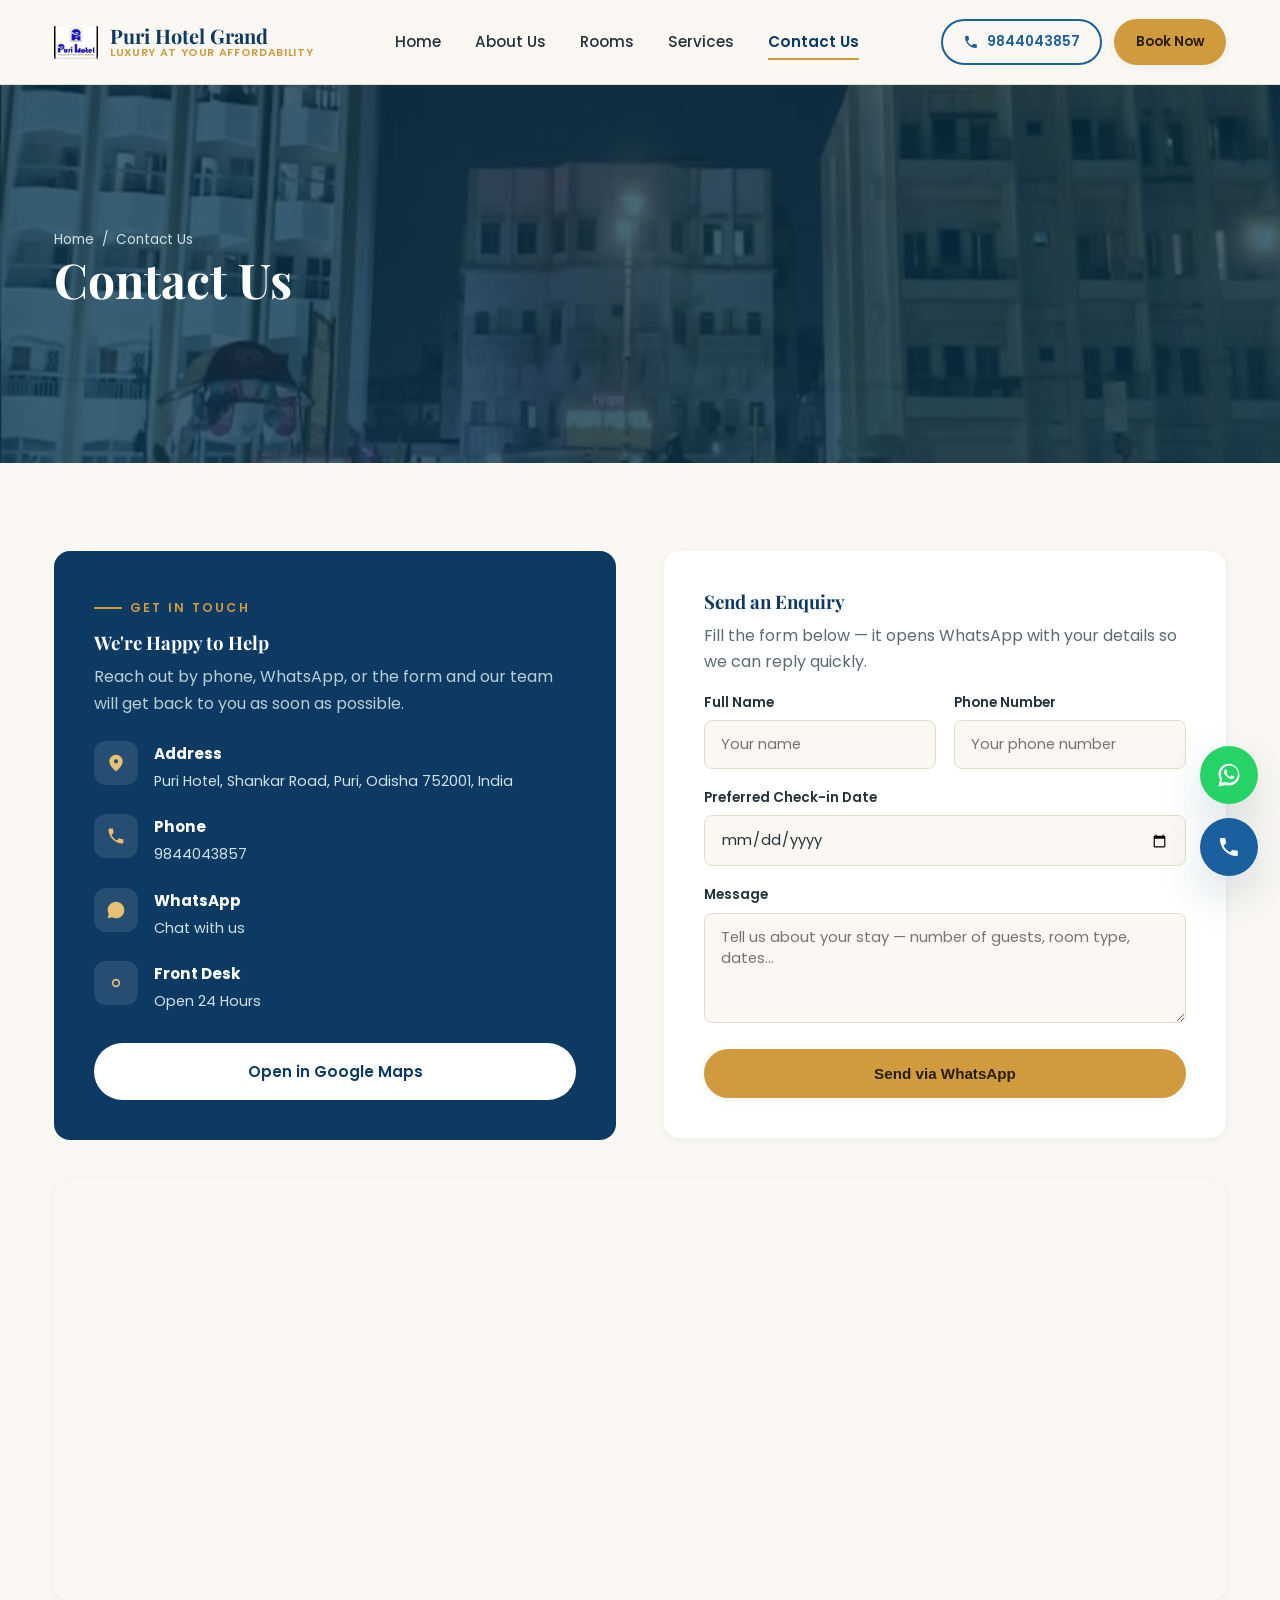
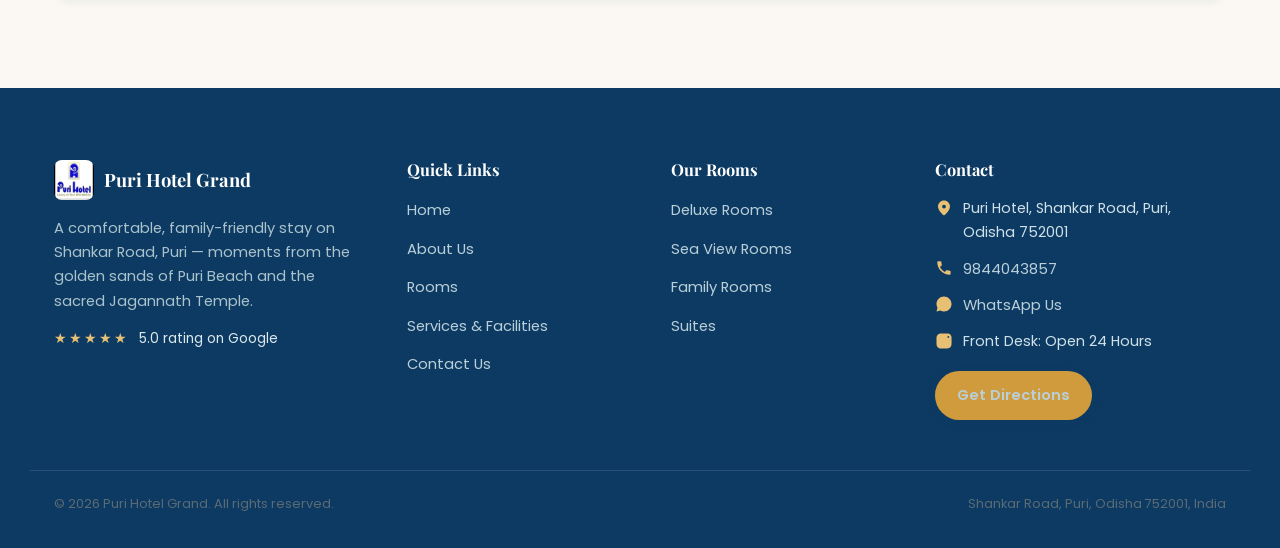
<file: contact-us.html>
<!DOCTYPE html>
<html lang="en">
<head>
<meta charset="UTF-8">
<meta name="viewport" content="width=device-width, initial-scale=1.0">
<title>Contact Us | Puri Hotel Grand, Shankar Road, Puri</title>
<meta name="description" content="Get in touch with Puri Hotel Grand on Shankar Road, Puri, Odisha 752001. Call or WhatsApp 9844043857 to book your stay or ask a question.">
<meta name="keywords" content="Puri Hotel Grand, hotel in Puri, Puri Odisha hotel, hotel near Jagannath Temple, beach hotel Puri, Shankar Road Puri hotel, budget hotel Puri, sea view rooms Puri">
<meta name="robots" content="index, follow, max-image-preview:large">
<meta name="author" content="Puri Hotel Grand">
<meta name="theme-color" content="#1a5f9e">
<link rel="canonical" href="contact-us.html">

<!-- Favicon -->
<link rel="icon" type="image/jpeg" href="favicon.jpg">

<!-- Open Graph -->
<meta property="og:type" content="hotel">
<meta property="og:site_name" content="Puri Hotel Grand">
<meta property="og:title" content="Contact Us | Puri Hotel Grand, Shankar Road, Puri">
<meta property="og:description" content="Get in touch with Puri Hotel Grand on Shankar Road, Puri, Odisha 752001. Call or WhatsApp 9844043857 to book your stay or ask a question.">
<meta property="og:url" content="contact-us.html">
<meta property="og:image" content="images/puri-hotel-front.jpg">
<meta property="og:locale" content="en_IN">

<!-- Twitter Card -->
<meta name="twitter:card" content="summary_large_image">
<meta name="twitter:title" content="Contact Us | Puri Hotel Grand, Shankar Road, Puri">
<meta name="twitter:description" content="Get in touch with Puri Hotel Grand on Shankar Road, Puri, Odisha 752001. Call or WhatsApp 9844043857 to book your stay or ask a question.">
<meta name="twitter:image" content="images/puri-hotel-front.jpg">

<!-- Geo tags -->
<meta name="geo.region" content="IN-OR">
<meta name="geo.placename" content="Puri">
<meta name="geo.position" content="19.7949544;85.8234844">
<meta name="ICBM" content="19.7949544, 85.8234844">

<!-- Fonts -->
<link rel="preconnect" href="https://fonts.googleapis.com">
<link rel="preconnect" href="https://fonts.gstatic.com" crossorigin>
<link href="https://fonts.googleapis.com/css2?family=Playfair+Display:wght@600;700;800&family=Poppins:wght@300;400;500;600;700&display=swap" rel="stylesheet">

<link rel="stylesheet" href="assets/css/style.css">

<!-- Structured Data: Hotel -->
<script type="application/ld+json">
{
  "@context": "https://schema.org",
  "@type": "Hotel",
  "name": "Puri Hotel Grand",
  "image": [
    "images/puri-hotel-front.jpg",
    "images/puri-building.jpg"
  ],
  "url": "index.html",
  "telephone": "+91-9844043857",
  "priceRange": "₹2,000 - ₹6,000",
  "address": {
    "@type": "PostalAddress",
    "streetAddress": "Puri Hotel, Shankar Road",
    "addressLocality": "Puri",
    "addressRegion": "Odisha",
    "postalCode": "752001",
    "addressCountry": "IN"
  },
  "geo": {
    "@type": "GeoCoordinates",
    "latitude": 19.7949544,
    "longitude": 85.8234844
  },
  "aggregateRating": {
    "@type": "AggregateRating",
    "ratingValue": "5.0",
    "bestRating": "5",
    "reviewCount": "1"
  },
  "amenityFeature": [
    { "@type": "LocationFeatureSpecification", "name": "Free WiFi", "value": true },
    { "@type": "LocationFeatureSpecification", "name": "Multi-cuisine Restaurant", "value": true },
    { "@type": "LocationFeatureSpecification", "name": "Room Service", "value": true },
    { "@type": "LocationFeatureSpecification", "name": "Power Backup", "value": true },
    { "@type": "LocationFeatureSpecification", "name": "Near Beach", "value": true }
  ]
}
</script>
</head>
<body>
<header class="site-header" id="siteHeader">
  <div class="container header-inner">
    <a href="index.html" class="brand" aria-label="Puri Hotel Grand — Home">
      <img src="images/WhatsApp Image 2026-07-16 at 9.25.36 AM.jpeg" alt="Puri Hotel Grand logo" class="brand-logo" width="44" height="44">
      <span class="brand-text">
        <span class="brand-name">Puri Hotel Grand</span>
        <span class="brand-tag">Luxury at Your Affordability</span>
      </span>
    </a>

    <nav class="main-nav" id="mainNav" aria-label="Primary">
      <ul>
        <li><a href="index.html">Home</a></li>
        <li><a href="about-us.html">About Us</a></li>
        <li><a href="rooms.html">Rooms</a></li>
        <li><a href="services-facilities.html">Services</a></li>
        <li><a href="contact-us.html" class="active">Contact Us</a></li>
      </ul>
    </nav>

    <div class="header-cta">
      <a href="tel:+919844043857" class="btn btn-outline btn-sm">
        <svg viewBox="0 0 24 24" width="16" height="16" fill="currentColor" aria-hidden="true"><path d="M6.6 10.8c1.4 2.8 3.7 5.1 6.5 6.5l2.2-2.2c.3-.3.7-.4 1-.2 1.1.4 2.3.6 3.5.6.6 0 1 .4 1 1V20c0 .6-.4 1-1 1C10.6 21 3 13.4 3 4c0-.6.4-1 1-1h3.5c.6 0 1 .4 1 1 0 1.2.2 2.4.6 3.5.1.4 0 .8-.2 1l-2.3 2.3z"/></svg>
        9844043857
      </a>
      <a href="rooms.html" class="btn btn-primary btn-sm">Book Now</a>
    </div>

    <button class="nav-toggle" id="navToggle" aria-label="Toggle navigation menu" aria-expanded="false" aria-controls="mainNav">
      <span></span><span></span><span></span>
    </button>
  </div>
</header>

<main>

  <section class="page-hero" style="background-image:url('images/puri-hotel-building-night.jpg')">
    <div class="container">
      <div class="breadcrumb"><a href="index.html">Home</a> <span>/</span> <span>Contact Us</span></div>
      <h1>Contact Us</h1>
    </div>
  </section>

  <section class="section">
    <div class="container">

      <div class="contact-grid">
        <div class="contact-info-card reveal">
          <div class="eyebrow">Get In Touch</div>
          <h3>We're Happy to Help</h3>
          <p>Reach out by phone, WhatsApp, or the form and our team will get back to you as soon as possible.</p>
          <ul class="contact-list">
            <li>
              <span class="icon"><svg viewBox="0 0 24 24" width="20" height="20" fill="currentColor"><path d="M12 2C7.6 2 4 5.6 4 10c0 5.4 6.8 11.2 7.1 11.4a1.4 1.4 0 0 0 1.8 0C13.2 21.2 20 15.4 20 10c0-4.4-3.6-8-8-8zm0 10.5A2.5 2.5 0 1 1 12 7.5a2.5 2.5 0 0 1 0 5z"/></svg></span>
              <div><strong>Address</strong><span>Puri Hotel, Shankar Road, Puri, Odisha 752001, India</span></div>
            </li>
            <li>
              <span class="icon"><svg viewBox="0 0 24 24" width="20" height="20" fill="currentColor"><path d="M6.6 10.8c1.4 2.8 3.7 5.1 6.5 6.5l2.2-2.2c.3-.3.7-.4 1-.2 1.1.4 2.3.6 3.5.6.6 0 1 .4 1 1V20c0 .6-.4 1-1 1C10.6 21 3 13.4 3 4c0-.6.4-1 1-1h3.5c.6 0 1 .4 1 1 0 1.2.2 2.4.6 3.5.1.4 0 .8-.2 1l-2.3 2.3z"/></svg></span>
              <div><strong>Phone</strong><a href="tel:+919844043857">9844043857</a></div>
            </li>
            <li>
              <span class="icon"><svg viewBox="0 0 24 24" width="20" height="20" fill="currentColor"><path d="M12 2C6.5 2 2 6.5 2 12c0 1.8.5 3.5 1.3 5L2 22l5.2-1.3c1.5.8 3.1 1.3 4.8 1.3 5.5 0 10-4.5 10-10S17.5 2 12 2z"/></svg></span>
              <div><strong>WhatsApp</strong><a href="https://wa.me/919844043857" target="_blank" rel="noopener">Chat with us</a></div>
            </li>
            <li>
              <span class="icon"><svg viewBox="0 0 24 24" width="20" height="20" fill="currentColor"><path d="M12 7a5 5 0 1 0 0 10 5 5 0 0 0 0-10zm0 8a3 3 0 1 1 0-6 3 3 0 0 1 0 6z"/></svg></span>
              <div><strong>Front Desk</strong><span>Open 24 Hours</span></div>
            </li>
          </ul>
          <a class="btn btn-light btn-block" style="margin-top:28px;" href="https://www.google.com/maps/place/Puri+Hotel+Grand/@19.7949544,85.8234844,17z/data=!3m1!4b1!4m6!3m5!1s0x3a19c5829affd015:0xccf73fb6570538fc!8m2!3d19.7949544!4d85.8234844!16s%2Fg%2F11zcv1b2dy" target="_blank" rel="noopener">Open in Google Maps</a>
        </div>

        <div class="form-card reveal">
          <h3>Send an Enquiry</h3>
          <p>Fill the form below — it opens WhatsApp with your details so we can reply quickly.</p>
          <form id="contactForm">
            <div class="form-row">
              <div class="form-group">
                <label for="name">Full Name</label>
                <input type="text" id="name" name="name" placeholder="Your name" required>
              </div>
              <div class="form-group">
                <label for="phone">Phone Number</label>
                <input type="tel" id="phone" name="phone" placeholder="Your phone number" required>
              </div>
            </div>
            <div class="form-group">
              <label for="checkin">Preferred Check-in Date</label>
              <input type="date" id="checkin" name="checkin">
            </div>
            <div class="form-group">
              <label for="message">Message</label>
              <textarea id="message" name="message" placeholder="Tell us about your stay — number of guests, room type, dates..."></textarea>
            </div>
            <button type="submit" class="btn btn-primary btn-block">Send via WhatsApp</button>
          </form>
        </div>
      </div>

      <div class="map-embed reveal">
        <iframe
          src="https://maps.google.com/maps?q=19.7949544,85.8234844&z=16&output=embed"
          title="Puri Hotel Grand location map"
          loading="lazy"
          referrerpolicy="no-referrer-when-downgrade">
        </iframe>
      </div>

    </div>
  </section>

</main>

<footer class="site-footer">
  <div class="container footer-grid">
    <div class="footer-col footer-about">
      <a href="index.html" class="brand brand-footer">
        <img src="images/WhatsApp Image 2026-07-16 at 9.25.36 AM.jpeg" alt="Puri Hotel Grand logo" width="40" height="40">
        <span class="brand-name">Puri Hotel Grand</span>
      </a>
      <p>A comfortable, family-friendly stay on Shankar Road, Puri — moments from the golden sands of Puri Beach and the sacred Jagannath Temple.</p>
      <div class="footer-rating">
        <span class="stars" aria-hidden="true">★★★★★</span>
        <span>5.0 rating on Google</span>
      </div>
    </div>

    <div class="footer-col">
      <h3>Quick Links</h3>
      <ul>
        <li><a href="index.html">Home</a></li>
        <li><a href="about-us.html">About Us</a></li>
        <li><a href="rooms.html">Rooms</a></li>
        <li><a href="services-facilities.html">Services &amp; Facilities</a></li>
        <li><a href="contact-us.html">Contact Us</a></li>
      </ul>
    </div>

    <div class="footer-col">
      <h3>Our Rooms</h3>
      <ul>
        <li><a href="rooms.html#deluxe">Deluxe Rooms</a></li>
        <li><a href="rooms.html#sea-view">Sea View Rooms</a></li>
        <li><a href="rooms.html#family">Family Rooms</a></li>
        <li><a href="rooms.html#suite">Suites</a></li>
      </ul>
    </div>

    <div class="footer-col">
      <h3>Contact</h3>
      <ul class="footer-contact">
        <li>
          <svg viewBox="0 0 24 24" width="18" height="18" fill="currentColor" aria-hidden="true"><path d="M12 2C7.6 2 4 5.6 4 10c0 5.4 6.8 11.2 7.1 11.4a1.4 1.4 0 0 0 1.8 0C13.2 21.2 20 15.4 20 10c0-4.4-3.6-8-8-8zm0 10.5A2.5 2.5 0 1 1 12 7.5a2.5 2.5 0 0 1 0 5z"/></svg>
          <span>Puri Hotel, Shankar Road, Puri, Odisha 752001</span>
        </li>
        <li>
          <svg viewBox="0 0 24 24" width="18" height="18" fill="currentColor" aria-hidden="true"><path d="M6.6 10.8c1.4 2.8 3.7 5.1 6.5 6.5l2.2-2.2c.3-.3.7-.4 1-.2 1.1.4 2.3.6 3.5.6.6 0 1 .4 1 1V20c0 .6-.4 1-1 1C10.6 21 3 13.4 3 4c0-.6.4-1 1-1h3.5c.6 0 1 .4 1 1 0 1.2.2 2.4.6 3.5.1.4 0 .8-.2 1l-2.3 2.3z"/></svg>
          <a href="tel:+919844043857">9844043857</a>
        </li>
        <li>
          <svg viewBox="0 0 24 24" width="18" height="18" fill="currentColor" aria-hidden="true"><path d="M12 2C6.5 2 2 6.5 2 12c0 1.8.5 3.5 1.3 5L2 22l5.2-1.3c1.5.8 3.1 1.3 4.8 1.3 5.5 0 10-4.5 10-10S17.5 2 12 2z"/></svg>
          <a href="https://wa.me/919844043857" target="_blank" rel="noopener">WhatsApp Us</a>
        </li>
        <li>
          <svg viewBox="0 0 24 24" width="18" height="18" fill="currentColor" aria-hidden="true"><path d="M12 7a5 5 0 1 0 0 10 5 5 0 0 0 0-10zm0 8a3 3 0 1 1 0-6 3 3 0 0 1 0 6zm7-8.5a1.2 1.2 0 1 1-2.4 0 1.2 1.2 0 0 1 2.4 0zM12 2c-2.7 0-3.1 0-4.2.06-1.1.05-1.8.2-2.4.45-.7.27-1.2.63-1.8 1.2-.6.6-.9 1.1-1.2 1.8-.24.6-.4 1.3-.45 2.4C2 8.9 2 9.3 2 12s0 3.1.06 4.2c.05 1.1.2 1.8.45 2.4.27.7.63 1.2 1.2 1.8.6.6 1.1.9 1.8 1.2.6.24 1.3.4 2.4.45C8.9 22 9.3 22 12 22s3.1 0 4.2-.06c1.1-.05 1.8-.2 2.4-.45.7-.27 1.2-.63 1.8-1.2.6-.6.9-1.1 1.2-1.8.24-.6.4-1.3.45-2.4.06-1.1.06-1.5.06-4.2s0-3.1-.06-4.2c-.05-1.1-.2-1.8-.45-2.4-.27-.7-.63-1.2-1.2-1.8-.6-.6-1.1-.9-1.8-1.2-.6-.24-1.3-.4-2.4-.45C15.1 2 14.7 2 12 2z"/></svg>
          <span>Front Desk: Open 24 Hours</span>
        </li>
      </ul>
      <a class="btn btn-primary btn-sm footer-directions" href="https://www.google.com/maps/place/Puri+Hotel+Grand/@19.7949544,85.8234844,17z/data=!3m1!4b1!4m6!3m5!1s0x3a19c5829affd015:0xccf73fb6570538fc!8m2!3d19.7949544!4d85.8234844!16s%2Fg%2F11zcv1b2dy" target="_blank" rel="noopener">Get Directions</a>
    </div>
  </div>

  <div class="footer-bottom">
    <div class="container footer-bottom-inner">
      <p>&copy; 2026 Puri Hotel Grand. All rights reserved.</p>
      <p>Shankar Road, Puri, Odisha 752001, India</p>
    </div>
  </div>
</footer>

<div class="floating-actions" role="complementary" aria-label="Quick contact">
  <a href="https://wa.me/919844043857?text=Hi%20Puri%20Hotel%20Grand%2C%20I%20would%20like%20to%20know%20more%20about%20room%20availability."
     class="fab fab-whatsapp" target="_blank" rel="noopener" aria-label="Chat with us on WhatsApp">
    <svg viewBox="0 0 32 32" width="28" height="28" fill="currentColor" aria-hidden="true"><path d="M16.01 3C9.38 3 4 8.38 4 15.01c0 2.3.63 4.44 1.72 6.28L4 29l7.9-1.66a11.94 11.94 0 0 0 4.11.73C22.64 28.07 28 22.7 28 16.06 28 9.44 22.64 3 16.01 3zm0 21.8c-1.3 0-2.57-.24-3.75-.7l-.27-.1-4.7.99.99-4.58-.12-.29a9.72 9.72 0 0 1-1.5-5.11c0-5.4 4.4-9.79 9.8-9.79 2.6 0 5.05 1.02 6.9 2.87a9.72 9.72 0 0 1 2.86 6.9c0 5.4-4.4 9.81-9.21 9.81zm5.36-7.34c-.29-.15-1.74-.86-2.01-.96-.27-.1-.47-.15-.66.15-.2.29-.76.96-.93 1.16-.17.2-.34.22-.63.07-.29-.15-1.22-.45-2.33-1.43-.86-.77-1.44-1.72-1.61-2.01-.17-.29-.02-.45.13-.6.13-.13.29-.34.44-.51.15-.17.2-.29.29-.49.1-.2.05-.37-.02-.51-.07-.15-.66-1.59-.9-2.18-.24-.57-.48-.5-.66-.5h-.56c-.2 0-.51.07-.78.37-.27.29-1.02 1-1.02 2.44s1.05 2.83 1.19 3.03c.15.2 2.07 3.16 5.02 4.43.7.3 1.25.48 1.68.62.7.22 1.34.19 1.84.12.56-.08 1.74-.71 1.98-1.4.24-.68.24-1.27.17-1.4-.07-.12-.27-.2-.56-.35z"/></svg>
    <span class="fab-tooltip">Chat on WhatsApp</span>
  </a>
  <a href="tel:+919844043857" class="fab fab-call" aria-label="Call Puri Hotel Grand">
    <svg viewBox="0 0 24 24" width="24" height="24" fill="currentColor" aria-hidden="true"><path d="M6.6 10.8c1.4 2.8 3.7 5.1 6.5 6.5l2.2-2.2c.3-.3.7-.4 1-.2 1.1.4 2.3.6 3.5.6.6 0 1 .4 1 1V20c0 .6-.4 1-1 1C10.6 21 3 13.4 3 4c0-.6.4-1 1-1h3.5c.6 0 1 .4 1 1 0 1.2.2 2.4.6 3.5.1.4 0 .8-.2 1l-2.3 2.3z"/></svg>
    <span class="fab-tooltip">Call Now</span>
  </a>
</div>
<script src="assets/js/main.js" defer></script>
</body>
</html>
</file>
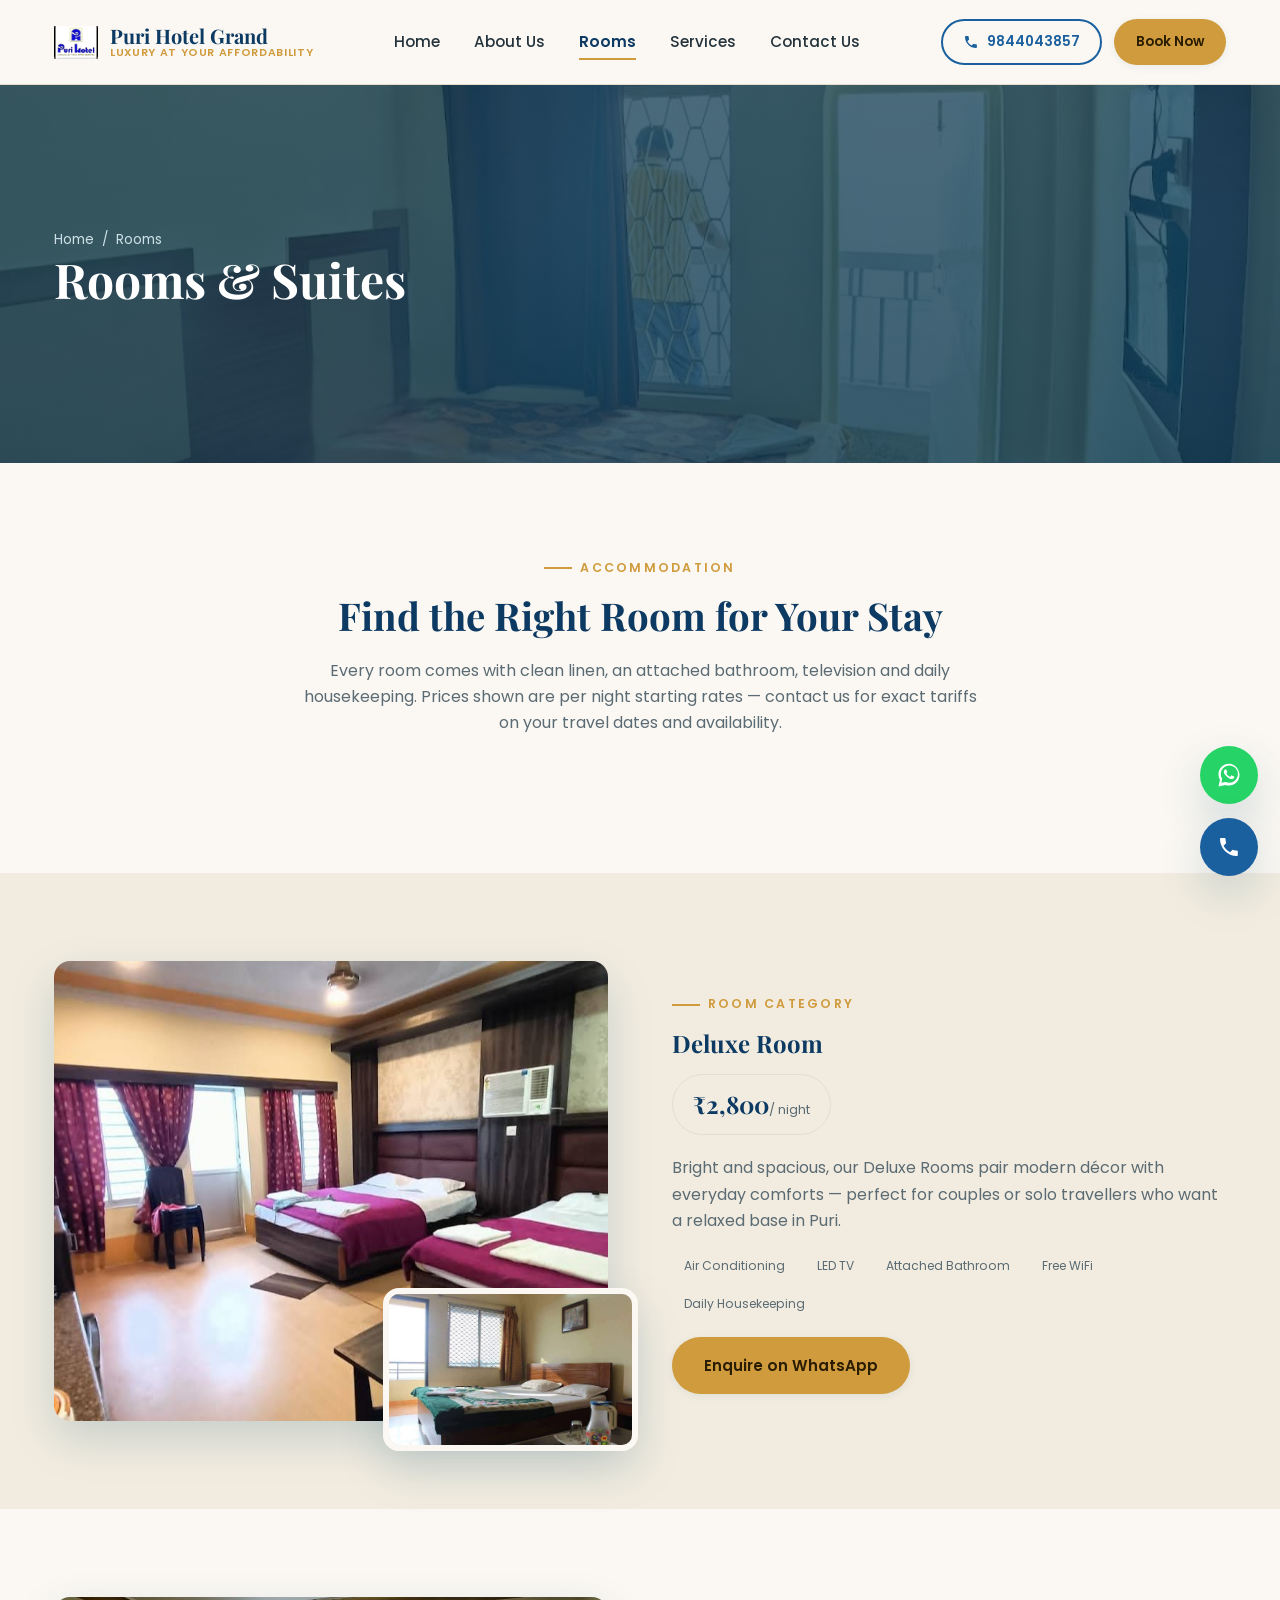
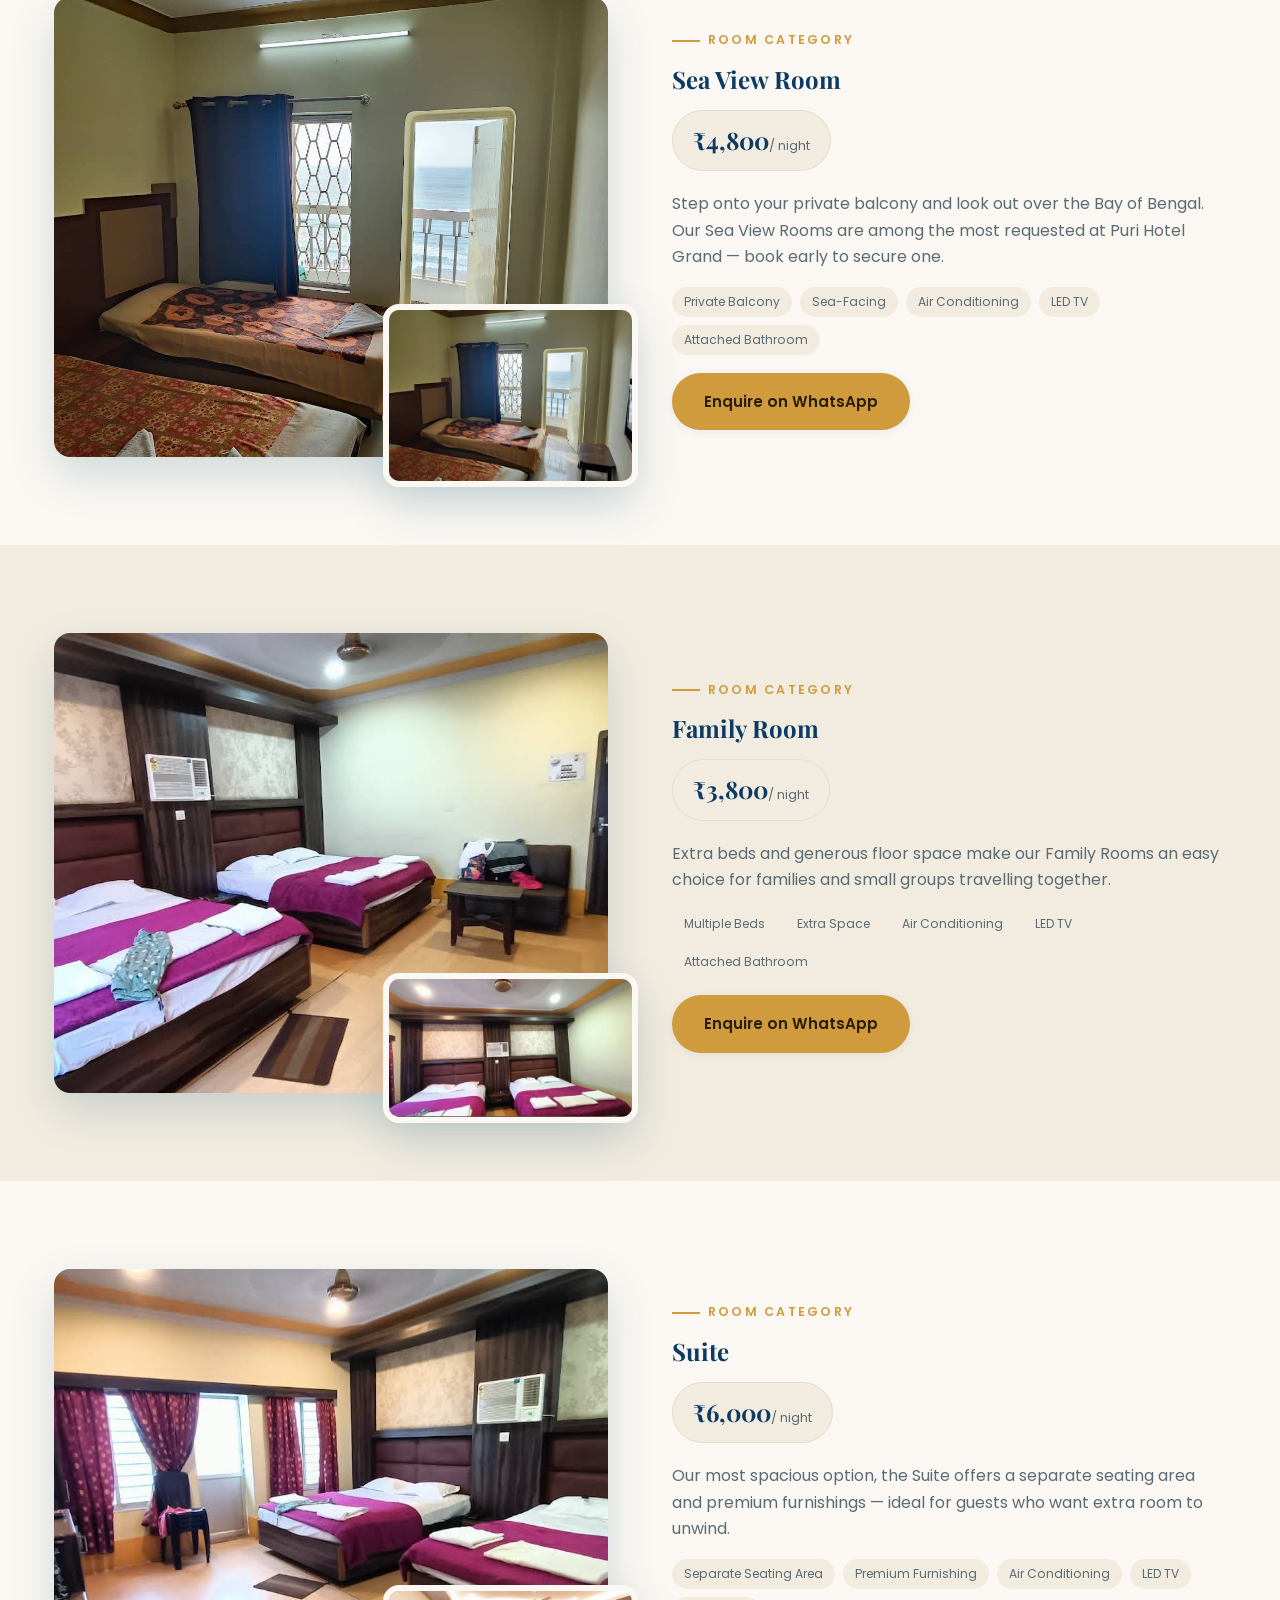
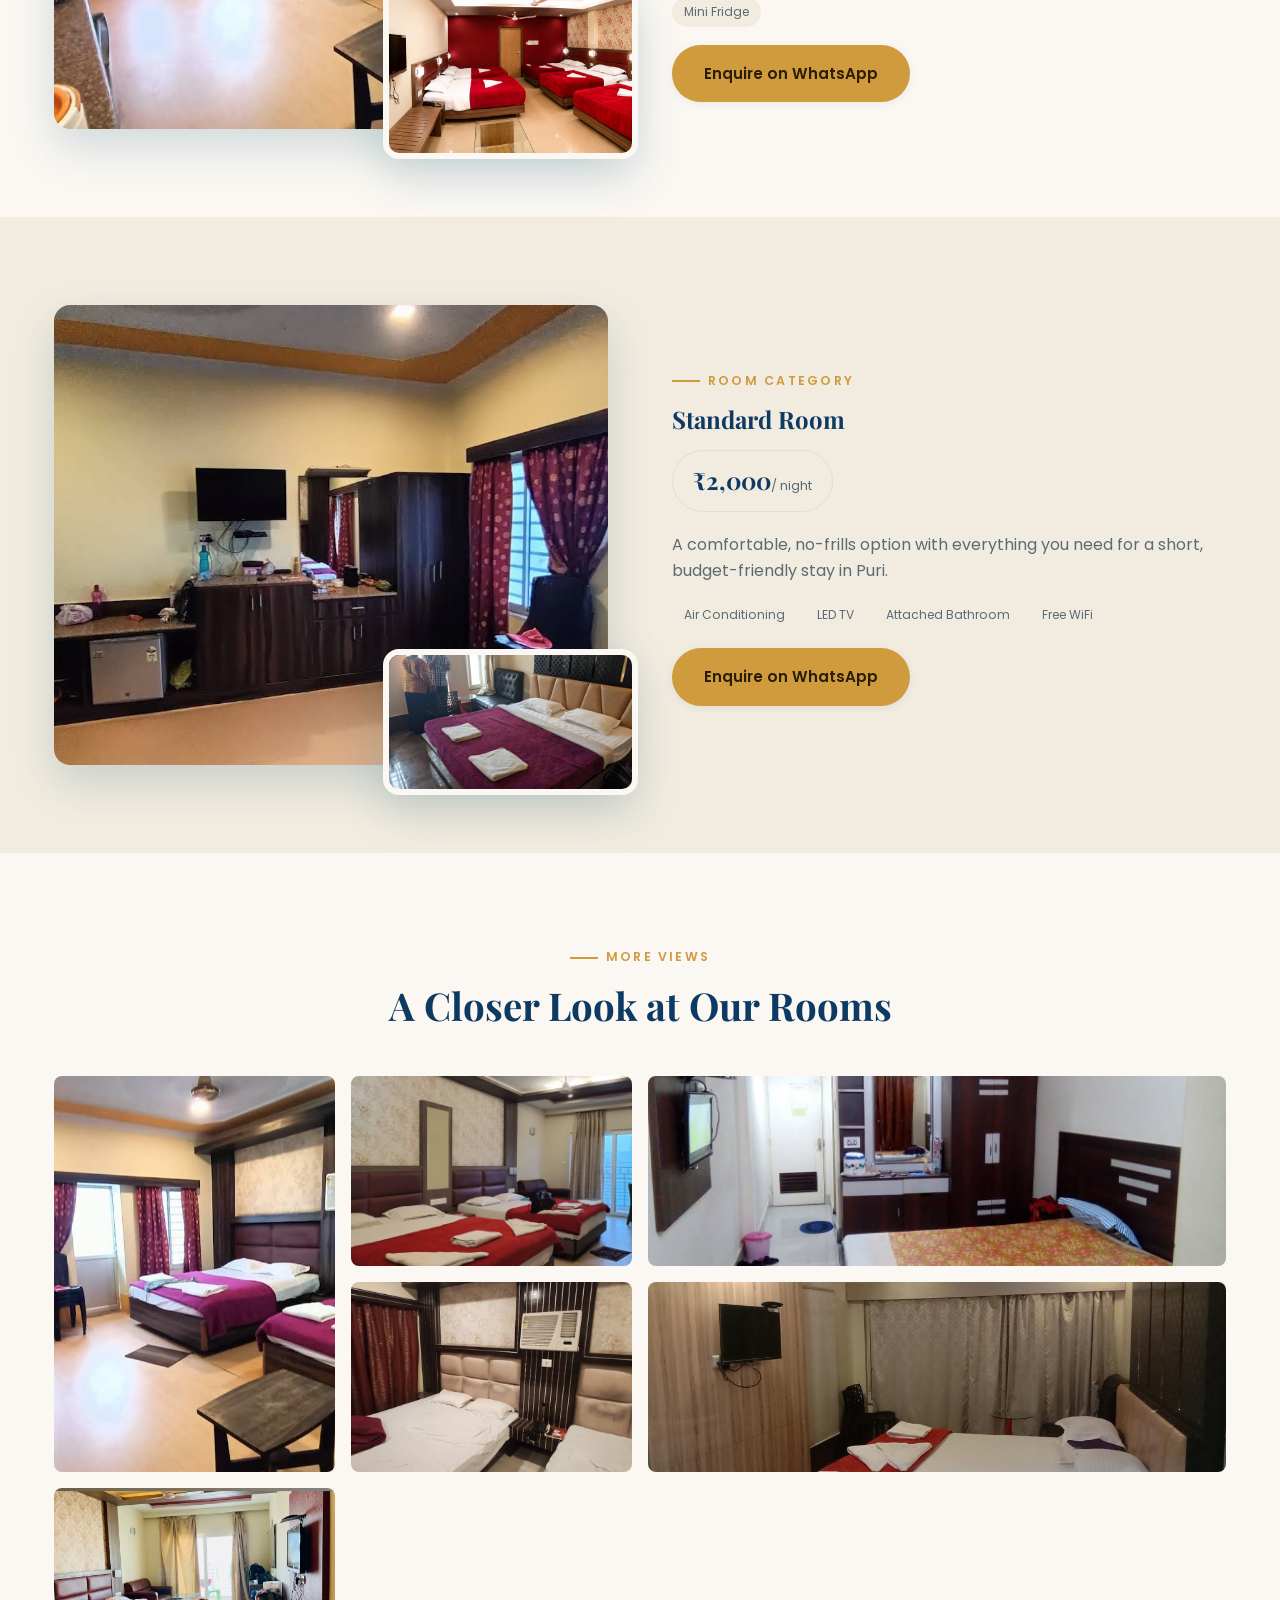
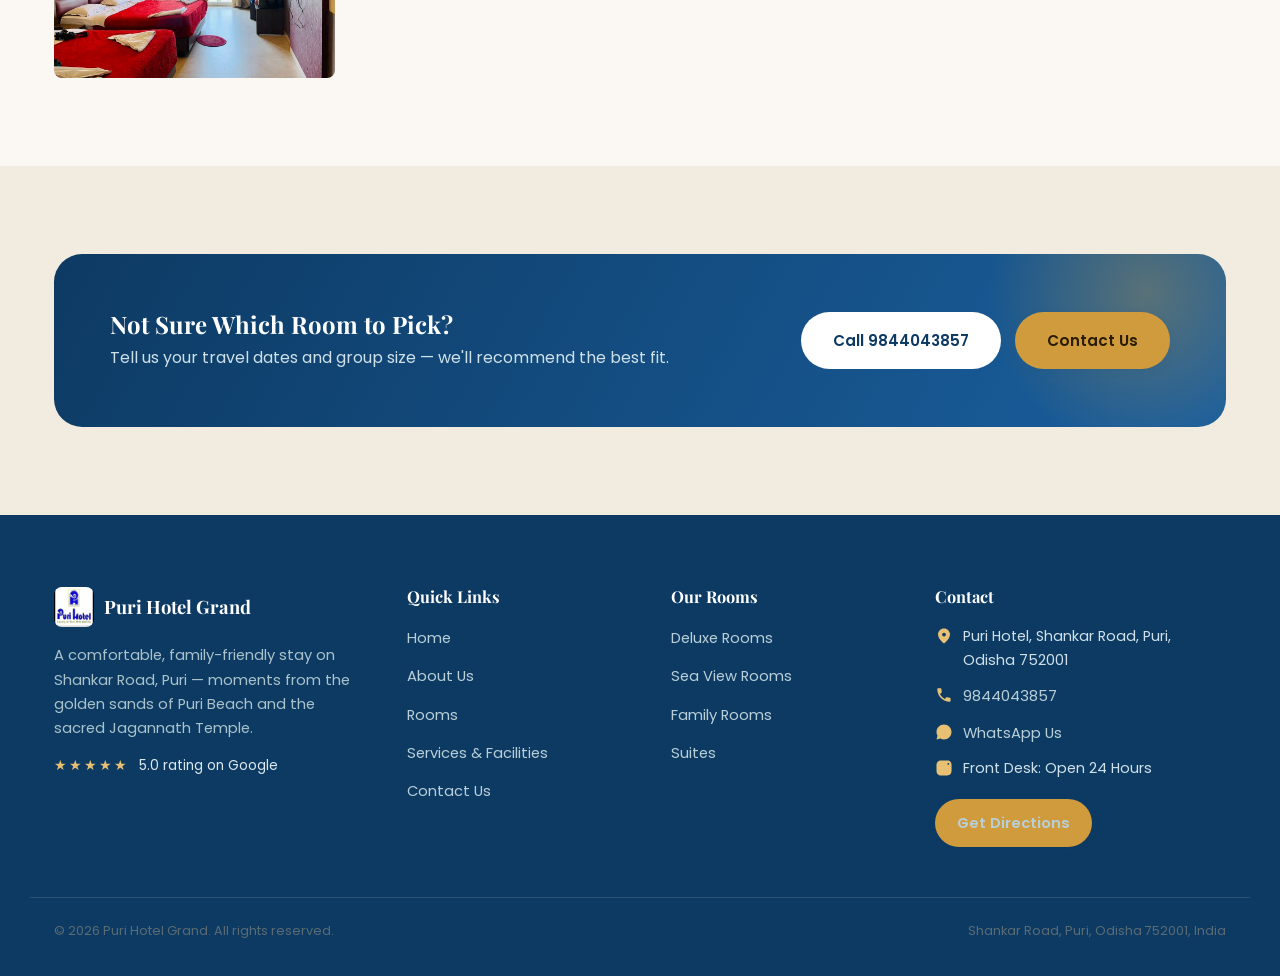
<file: rooms.html>
<!DOCTYPE html>
<html lang="en">
<head>
<meta charset="UTF-8">
<meta name="viewport" content="width=device-width, initial-scale=1.0">
<title>Rooms &amp; Suites | Puri Hotel Grand</title>
<meta name="description" content="Explore AC Deluxe Rooms, Sea View Rooms, Family Rooms and Suites at Puri Hotel Grand, Puri. Clean, spacious and comfortable stays for every budget.">
<meta name="keywords" content="Puri Hotel Grand, hotel in Puri, Puri Odisha hotel, hotel near Jagannath Temple, beach hotel Puri, Shankar Road Puri hotel, budget hotel Puri, sea view rooms Puri">
<meta name="robots" content="index, follow, max-image-preview:large">
<meta name="author" content="Puri Hotel Grand">
<meta name="theme-color" content="#1a5f9e">
<link rel="canonical" href="rooms.html">

<!-- Favicon -->
<link rel="icon" type="image/jpeg" href="favicon.jpg">

<!-- Open Graph -->
<meta property="og:type" content="hotel">
<meta property="og:site_name" content="Puri Hotel Grand">
<meta property="og:title" content="Rooms &amp; Suites | Puri Hotel Grand">
<meta property="og:description" content="Explore AC Deluxe Rooms, Sea View Rooms, Family Rooms and Suites at Puri Hotel Grand, Puri. Clean, spacious and comfortable stays for every budget.">
<meta property="og:url" content="rooms.html">
<meta property="og:image" content="images/puri-hotel-front.jpg">
<meta property="og:locale" content="en_IN">

<!-- Twitter Card -->
<meta name="twitter:card" content="summary_large_image">
<meta name="twitter:title" content="Rooms &amp; Suites | Puri Hotel Grand">
<meta name="twitter:description" content="Explore AC Deluxe Rooms, Sea View Rooms, Family Rooms and Suites at Puri Hotel Grand, Puri. Clean, spacious and comfortable stays for every budget.">
<meta name="twitter:image" content="images/puri-hotel-front.jpg">

<!-- Geo tags -->
<meta name="geo.region" content="IN-OR">
<meta name="geo.placename" content="Puri">
<meta name="geo.position" content="19.7949544;85.8234844">
<meta name="ICBM" content="19.7949544, 85.8234844">

<!-- Fonts -->
<link rel="preconnect" href="https://fonts.googleapis.com">
<link rel="preconnect" href="https://fonts.gstatic.com" crossorigin>
<link href="https://fonts.googleapis.com/css2?family=Playfair+Display:wght@600;700;800&family=Poppins:wght@300;400;500;600;700&display=swap" rel="stylesheet">

<link rel="stylesheet" href="assets/css/style.css">

<!-- Structured Data: Hotel -->
<script type="application/ld+json">
{
  "@context": "https://schema.org",
  "@type": "Hotel",
  "name": "Puri Hotel Grand",
  "image": [
    "images/puri-hotel-front.jpg",
    "images/puri-building.jpg"
  ],
  "url": "index.html",
  "telephone": "+91-9844043857",
  "priceRange": "₹2,000 - ₹6,000",
  "address": {
    "@type": "PostalAddress",
    "streetAddress": "Puri Hotel, Shankar Road",
    "addressLocality": "Puri",
    "addressRegion": "Odisha",
    "postalCode": "752001",
    "addressCountry": "IN"
  },
  "geo": {
    "@type": "GeoCoordinates",
    "latitude": 19.7949544,
    "longitude": 85.8234844
  },
  "aggregateRating": {
    "@type": "AggregateRating",
    "ratingValue": "5.0",
    "bestRating": "5",
    "reviewCount": "1"
  },
  "amenityFeature": [
    { "@type": "LocationFeatureSpecification", "name": "Free WiFi", "value": true },
    { "@type": "LocationFeatureSpecification", "name": "Multi-cuisine Restaurant", "value": true },
    { "@type": "LocationFeatureSpecification", "name": "Room Service", "value": true },
    { "@type": "LocationFeatureSpecification", "name": "Power Backup", "value": true },
    { "@type": "LocationFeatureSpecification", "name": "Near Beach", "value": true }
  ]
}
</script>
</head>
<body>
<header class="site-header" id="siteHeader">
  <div class="container header-inner">
    <a href="index.html" class="brand" aria-label="Puri Hotel Grand — Home">
      <img src="images/WhatsApp Image 2026-07-16 at 9.25.36 AM.jpeg" alt="Puri Hotel Grand logo" class="brand-logo" width="44" height="44">
      <span class="brand-text">
        <span class="brand-name">Puri Hotel Grand</span>
        <span class="brand-tag">Luxury at Your Affordability</span>
      </span>
    </a>

    <nav class="main-nav" id="mainNav" aria-label="Primary">
      <ul>
        <li><a href="index.html">Home</a></li>
        <li><a href="about-us.html">About Us</a></li>
        <li><a href="rooms.html" class="active">Rooms</a></li>
        <li><a href="services-facilities.html">Services</a></li>
        <li><a href="contact-us.html">Contact Us</a></li>
      </ul>
    </nav>

    <div class="header-cta">
      <a href="tel:+919844043857" class="btn btn-outline btn-sm">
        <svg viewBox="0 0 24 24" width="16" height="16" fill="currentColor" aria-hidden="true"><path d="M6.6 10.8c1.4 2.8 3.7 5.1 6.5 6.5l2.2-2.2c.3-.3.7-.4 1-.2 1.1.4 2.3.6 3.5.6.6 0 1 .4 1 1V20c0 .6-.4 1-1 1C10.6 21 3 13.4 3 4c0-.6.4-1 1-1h3.5c.6 0 1 .4 1 1 0 1.2.2 2.4.6 3.5.1.4 0 .8-.2 1l-2.3 2.3z"/></svg>
        9844043857
      </a>
      <a href="rooms.html" class="btn btn-primary btn-sm">Book Now</a>
    </div>

    <button class="nav-toggle" id="navToggle" aria-label="Toggle navigation menu" aria-expanded="false" aria-controls="mainNav">
      <span></span><span></span><span></span>
    </button>
  </div>
</header>

<main>

  <section class="page-hero" style="background-image:url('images/room-12.jpg')">
    <div class="container">
      <div class="breadcrumb"><a href="index.html">Home</a> <span>/</span> <span>Rooms</span></div>
      <h1>Rooms &amp; Suites</h1>
    </div>
  </section>

  <section class="section">
    <div class="container">
      <div class="section-head center reveal">
        <div class="eyebrow">Accommodation</div>
        <h2>Find the Right Room for Your Stay</h2>
        <p>Every room comes with clean linen, an attached bathroom, television and daily housekeeping. Prices shown are per night starting rates — contact us for exact tariffs on your travel dates and availability.</p>
      </div>
    </div>
  </section>

  <!-- DELUXE -->
  <section class="section section-alt" id="deluxe">
    <div class="container split">
      <div class="split-media reveal">
        <img src="images/room-2.jpg" alt="Deluxe Room bedroom at Puri Hotel Grand" class="img-main" loading="lazy">
        <img src="images/room-9.jpg" alt="Deluxe Room seating area" class="img-float" loading="lazy">
      </div>
      <div class="reveal">
        <div class="eyebrow">Room Category</div>
        <h2>Deluxe Room</h2>
        <div class="price-badge"><span class="price">₹2,800<small>/ night</small></span></div>
        <p>Bright and spacious, our Deluxe Rooms pair modern décor with everyday comforts — perfect for couples or solo travellers who want a relaxed base in Puri.</p>
        <div class="card-amenities">
          <span>Air Conditioning</span><span>LED TV</span><span>Attached Bathroom</span><span>Free WiFi</span><span>Daily Housekeeping</span>
        </div>
        <a href="https://wa.me/919844043857?text=Hi%2C%20I%20would%20like%20to%20enquire%20about%20the%20Deluxe%20Room%20at%20Puri%20Hotel%20Grand." target="_blank" rel="noopener" class="btn btn-primary">Enquire on WhatsApp</a>
      </div>
    </div>
  </section>

  <!-- SEA VIEW -->
  <section class="section" id="sea-view">
    <div class="container split">
      <div class="reveal" style="order:2;">
        <div class="eyebrow">Room Category</div>
        <h2>Sea View Room</h2>
        <div class="price-badge"><span class="price">₹4,800<small>/ night</small></span></div>
        <p>Step onto your private balcony and look out over the Bay of Bengal. Our Sea View Rooms are among the most requested at Puri Hotel Grand — book early to secure one.</p>
        <div class="card-amenities">
          <span>Private Balcony</span><span>Sea-Facing</span><span>Air Conditioning</span><span>LED TV</span><span>Attached Bathroom</span>
        </div>
        <a href="https://wa.me/919844043857?text=Hi%2C%20I%20would%20like%20to%20enquire%20about%20the%20Sea%20View%20Room%20at%20Puri%20Hotel%20Grand." target="_blank" rel="noopener" class="btn btn-primary">Enquire on WhatsApp</a>
      </div>
      <div class="split-media reveal" style="order:1;">
        <img src="images/room-6.jpg" alt="Sea View Room with balcony overlooking Puri Beach" class="img-main" loading="lazy">
        <img src="images/room-11.jpg" alt="Sea View Room balcony door open to the ocean" class="img-float" loading="lazy">
      </div>
    </div>
  </section>

  <!-- FAMILY -->
  <section class="section section-alt" id="family">
    <div class="container split">
      <div class="split-media reveal">
        <img src="images/family-room.jpeg" alt="Family Room with multiple beds" class="img-main" loading="lazy">
        <img src="images/room-4.jpg" alt="Family Room interior" class="img-float" loading="lazy">
      </div>
      <div class="reveal">
        <div class="eyebrow">Room Category</div>
        <h2>Family Room</h2>
        <div class="price-badge"><span class="price">₹3,800<small>/ night</small></span></div>
        <p>Extra beds and generous floor space make our Family Rooms an easy choice for families and small groups travelling together.</p>
        <div class="card-amenities">
          <span>Multiple Beds</span><span>Extra Space</span><span>Air Conditioning</span><span>LED TV</span><span>Attached Bathroom</span>
        </div>
        <a href="https://wa.me/919844043857?text=Hi%2C%20I%20would%20like%20to%20enquire%20about%20the%20Family%20Room%20at%20Puri%20Hotel%20Grand." target="_blank" rel="noopener" class="btn btn-primary">Enquire on WhatsApp</a>
      </div>
    </div>
  </section>

  <!-- SUITE -->
  <section class="section" id="suite">
    <div class="container split">
      <div class="reveal" style="order:2;">
        <div class="eyebrow">Room Category</div>
        <h2>Suite</h2>
        <div class="price-badge"><span class="price">₹6,000<small>/ night</small></span></div>
        <p>Our most spacious option, the Suite offers a separate seating area and premium furnishings — ideal for guests who want extra room to unwind.</p>
        <div class="card-amenities">
          <span>Separate Seating Area</span><span>Premium Furnishing</span><span>Air Conditioning</span><span>LED TV</span><span>Mini Fridge</span>
        </div>
        <a href="https://wa.me/919844043857?text=Hi%2C%20I%20would%20like%20to%20enquire%20about%20the%20Suite%20at%20Puri%20Hotel%20Grand." target="_blank" rel="noopener" class="btn btn-primary">Enquire on WhatsApp</a>
      </div>
      <div class="split-media reveal" style="order:1;">
        <img src="images/suite.jpeg" alt="Suite bedroom at Puri Hotel Grand" class="img-main" loading="lazy">
        <img src="images/1.jpg" alt="Suite room wide view" class="img-float" loading="lazy">
      </div>
    </div>
  </section>

  <!-- STANDARD -->
  <section class="section section-alt" id="standard">
    <div class="container split">
      <div class="split-media reveal">
        <img src="images/hotel-room.jpg" alt="Standard Room at Puri Hotel Grand" class="img-main" loading="lazy">
        <img src="images/room-8.jpg" alt="Standard Room interior" class="img-float" loading="lazy">
      </div>
      <div class="reveal">
        <div class="eyebrow">Room Category</div>
        <h2>Standard Room</h2>
        <div class="price-badge"><span class="price">₹2,000<small>/ night</small></span></div>
        <p>A comfortable, no-frills option with everything you need for a short, budget-friendly stay in Puri.</p>
        <div class="card-amenities">
          <span>Air Conditioning</span><span>LED TV</span><span>Attached Bathroom</span><span>Free WiFi</span>
        </div>
        <a href="https://wa.me/919844043857?text=Hi%2C%20I%20would%20like%20to%20enquire%20about%20the%20Standard%20Room%20at%20Puri%20Hotel%20Grand." target="_blank" rel="noopener" class="btn btn-primary">Enquire on WhatsApp</a>
      </div>
    </div>
  </section>

  <!-- MORE VIEWS -->
  <section class="section">
    <div class="container">
      <div class="section-head center reveal">
        <div class="eyebrow">More Views</div>
        <h2>A Closer Look at Our Rooms</h2>
      </div>
      <div class="gallery-grid reveal">
        <a href="images/room-3.jpg" target="_blank" rel="noopener" class="tall">
          <img src="images/room-3.jpg" alt="Hotel room view" loading="lazy">
        </a>
        <a href="images/room-5.jpg" target="_blank" rel="noopener">
          <img src="images/room-5.jpg" alt="Hotel room view" loading="lazy">
        </a>
        <a href="images/room-7.jpg" target="_blank" rel="noopener" class="wide">
          <img src="images/room-7.jpg" alt="Hotel room view" loading="lazy">
        </a>
        <a href="images/room-10.jpg" target="_blank" rel="noopener">
          <img src="images/room-10.jpg" alt="Hotel room view" loading="lazy">
        </a>
        <a href="images/room-13.jpg" target="_blank" rel="noopener" class="wide">
          <img src="images/room-13.jpg" alt="Hotel room view" loading="lazy">
        </a>
        <a href="images/room14.jpg" target="_blank" rel="noopener">
          <img src="images/room14.jpg" alt="Hotel room view" loading="lazy">
        </a>
      </div>
    </div>
  </section>

  <section class="section section-alt">
    <div class="container">
      <div class="cta-band reveal">
        <div>
          <h2>Not Sure Which Room to Pick?</h2>
          <p>Tell us your travel dates and group size — we'll recommend the best fit.</p>
        </div>
        <div class="cta-actions">
          <a href="tel:+919844043857" class="btn btn-light">Call 9844043857</a>
          <a href="contact-us.html" class="btn btn-primary">Contact Us</a>
        </div>
      </div>
    </div>
  </section>

</main>

<footer class="site-footer">
  <div class="container footer-grid">
    <div class="footer-col footer-about">
      <a href="index.html" class="brand brand-footer">
        <img src="images/WhatsApp Image 2026-07-16 at 9.25.36 AM.jpeg" alt="Puri Hotel Grand logo" width="40" height="40">
        <span class="brand-name">Puri Hotel Grand</span>
      </a>
      <p>A comfortable, family-friendly stay on Shankar Road, Puri — moments from the golden sands of Puri Beach and the sacred Jagannath Temple.</p>
      <div class="footer-rating">
        <span class="stars" aria-hidden="true">★★★★★</span>
        <span>5.0 rating on Google</span>
      </div>
    </div>

    <div class="footer-col">
      <h3>Quick Links</h3>
      <ul>
        <li><a href="index.html">Home</a></li>
        <li><a href="about-us.html">About Us</a></li>
        <li><a href="rooms.html">Rooms</a></li>
        <li><a href="services-facilities.html">Services &amp; Facilities</a></li>
        <li><a href="contact-us.html">Contact Us</a></li>
      </ul>
    </div>

    <div class="footer-col">
      <h3>Our Rooms</h3>
      <ul>
        <li><a href="rooms.html#deluxe">Deluxe Rooms</a></li>
        <li><a href="rooms.html#sea-view">Sea View Rooms</a></li>
        <li><a href="rooms.html#family">Family Rooms</a></li>
        <li><a href="rooms.html#suite">Suites</a></li>
      </ul>
    </div>

    <div class="footer-col">
      <h3>Contact</h3>
      <ul class="footer-contact">
        <li>
          <svg viewBox="0 0 24 24" width="18" height="18" fill="currentColor" aria-hidden="true"><path d="M12 2C7.6 2 4 5.6 4 10c0 5.4 6.8 11.2 7.1 11.4a1.4 1.4 0 0 0 1.8 0C13.2 21.2 20 15.4 20 10c0-4.4-3.6-8-8-8zm0 10.5A2.5 2.5 0 1 1 12 7.5a2.5 2.5 0 0 1 0 5z"/></svg>
          <span>Puri Hotel, Shankar Road, Puri, Odisha 752001</span>
        </li>
        <li>
          <svg viewBox="0 0 24 24" width="18" height="18" fill="currentColor" aria-hidden="true"><path d="M6.6 10.8c1.4 2.8 3.7 5.1 6.5 6.5l2.2-2.2c.3-.3.7-.4 1-.2 1.1.4 2.3.6 3.5.6.6 0 1 .4 1 1V20c0 .6-.4 1-1 1C10.6 21 3 13.4 3 4c0-.6.4-1 1-1h3.5c.6 0 1 .4 1 1 0 1.2.2 2.4.6 3.5.1.4 0 .8-.2 1l-2.3 2.3z"/></svg>
          <a href="tel:+919844043857">9844043857</a>
        </li>
        <li>
          <svg viewBox="0 0 24 24" width="18" height="18" fill="currentColor" aria-hidden="true"><path d="M12 2C6.5 2 2 6.5 2 12c0 1.8.5 3.5 1.3 5L2 22l5.2-1.3c1.5.8 3.1 1.3 4.8 1.3 5.5 0 10-4.5 10-10S17.5 2 12 2z"/></svg>
          <a href="https://wa.me/919844043857" target="_blank" rel="noopener">WhatsApp Us</a>
        </li>
        <li>
          <svg viewBox="0 0 24 24" width="18" height="18" fill="currentColor" aria-hidden="true"><path d="M12 7a5 5 0 1 0 0 10 5 5 0 0 0 0-10zm0 8a3 3 0 1 1 0-6 3 3 0 0 1 0 6zm7-8.5a1.2 1.2 0 1 1-2.4 0 1.2 1.2 0 0 1 2.4 0zM12 2c-2.7 0-3.1 0-4.2.06-1.1.05-1.8.2-2.4.45-.7.27-1.2.63-1.8 1.2-.6.6-.9 1.1-1.2 1.8-.24.6-.4 1.3-.45 2.4C2 8.9 2 9.3 2 12s0 3.1.06 4.2c.05 1.1.2 1.8.45 2.4.27.7.63 1.2 1.2 1.8.6.6 1.1.9 1.8 1.2.6.24 1.3.4 2.4.45C8.9 22 9.3 22 12 22s3.1 0 4.2-.06c1.1-.05 1.8-.2 2.4-.45.7-.27 1.2-.63 1.8-1.2.6-.6.9-1.1 1.2-1.8.24-.6.4-1.3.45-2.4.06-1.1.06-1.5.06-4.2s0-3.1-.06-4.2c-.05-1.1-.2-1.8-.45-2.4-.27-.7-.63-1.2-1.2-1.8-.6-.6-1.1-.9-1.8-1.2-.6-.24-1.3-.4-2.4-.45C15.1 2 14.7 2 12 2z"/></svg>
          <span>Front Desk: Open 24 Hours</span>
        </li>
      </ul>
      <a class="btn btn-primary btn-sm footer-directions" href="https://www.google.com/maps/place/Puri+Hotel+Grand/@19.7949544,85.8234844,17z/data=!3m1!4b1!4m6!3m5!1s0x3a19c5829affd015:0xccf73fb6570538fc!8m2!3d19.7949544!4d85.8234844!16s%2Fg%2F11zcv1b2dy" target="_blank" rel="noopener">Get Directions</a>
    </div>
  </div>

  <div class="footer-bottom">
    <div class="container footer-bottom-inner">
      <p>&copy; 2026 Puri Hotel Grand. All rights reserved.</p>
      <p>Shankar Road, Puri, Odisha 752001, India</p>
    </div>
  </div>
</footer>

<div class="floating-actions" role="complementary" aria-label="Quick contact">
  <a href="https://wa.me/919844043857?text=Hi%20Puri%20Hotel%20Grand%2C%20I%20would%20like%20to%20know%20more%20about%20room%20availability."
     class="fab fab-whatsapp" target="_blank" rel="noopener" aria-label="Chat with us on WhatsApp">
    <svg viewBox="0 0 32 32" width="28" height="28" fill="currentColor" aria-hidden="true"><path d="M16.01 3C9.38 3 4 8.38 4 15.01c0 2.3.63 4.44 1.72 6.28L4 29l7.9-1.66a11.94 11.94 0 0 0 4.11.73C22.64 28.07 28 22.7 28 16.06 28 9.44 22.64 3 16.01 3zm0 21.8c-1.3 0-2.57-.24-3.75-.7l-.27-.1-4.7.99.99-4.58-.12-.29a9.72 9.72 0 0 1-1.5-5.11c0-5.4 4.4-9.79 9.8-9.79 2.6 0 5.05 1.02 6.9 2.87a9.72 9.72 0 0 1 2.86 6.9c0 5.4-4.4 9.81-9.21 9.81zm5.36-7.34c-.29-.15-1.74-.86-2.01-.96-.27-.1-.47-.15-.66.15-.2.29-.76.96-.93 1.16-.17.2-.34.22-.63.07-.29-.15-1.22-.45-2.33-1.43-.86-.77-1.44-1.72-1.61-2.01-.17-.29-.02-.45.13-.6.13-.13.29-.34.44-.51.15-.17.2-.29.29-.49.1-.2.05-.37-.02-.51-.07-.15-.66-1.59-.9-2.18-.24-.57-.48-.5-.66-.5h-.56c-.2 0-.51.07-.78.37-.27.29-1.02 1-1.02 2.44s1.05 2.83 1.19 3.03c.15.2 2.07 3.16 5.02 4.43.7.3 1.25.48 1.68.62.7.22 1.34.19 1.84.12.56-.08 1.74-.71 1.98-1.4.24-.68.24-1.27.17-1.4-.07-.12-.27-.2-.56-.35z"/></svg>
    <span class="fab-tooltip">Chat on WhatsApp</span>
  </a>
  <a href="tel:+919844043857" class="fab fab-call" aria-label="Call Puri Hotel Grand">
    <svg viewBox="0 0 24 24" width="24" height="24" fill="currentColor" aria-hidden="true"><path d="M6.6 10.8c1.4 2.8 3.7 5.1 6.5 6.5l2.2-2.2c.3-.3.7-.4 1-.2 1.1.4 2.3.6 3.5.6.6 0 1 .4 1 1V20c0 .6-.4 1-1 1C10.6 21 3 13.4 3 4c0-.6.4-1 1-1h3.5c.6 0 1 .4 1 1 0 1.2.2 2.4.6 3.5.1.4 0 .8-.2 1l-2.3 2.3z"/></svg>
    <span class="fab-tooltip">Call Now</span>
  </a>
</div>
<script src="assets/js/main.js" defer></script>
</body>
</html>
</file>
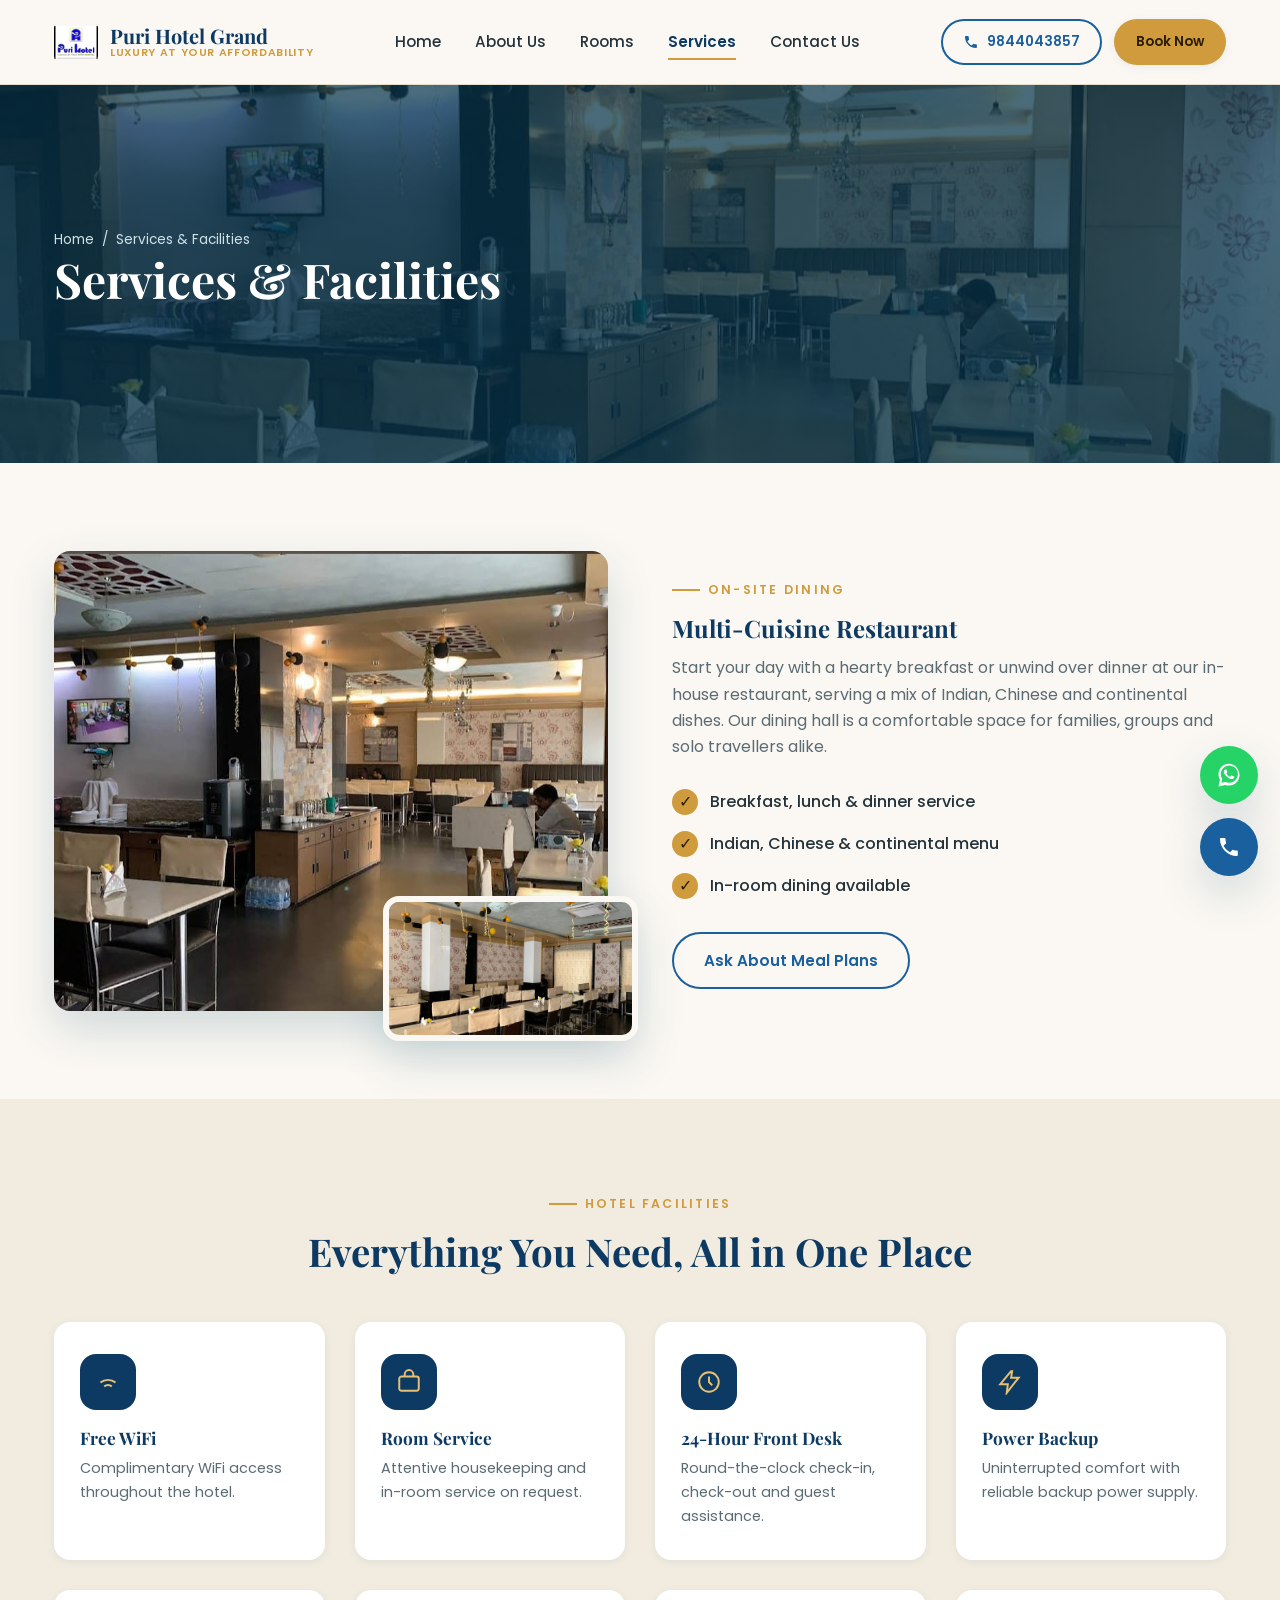
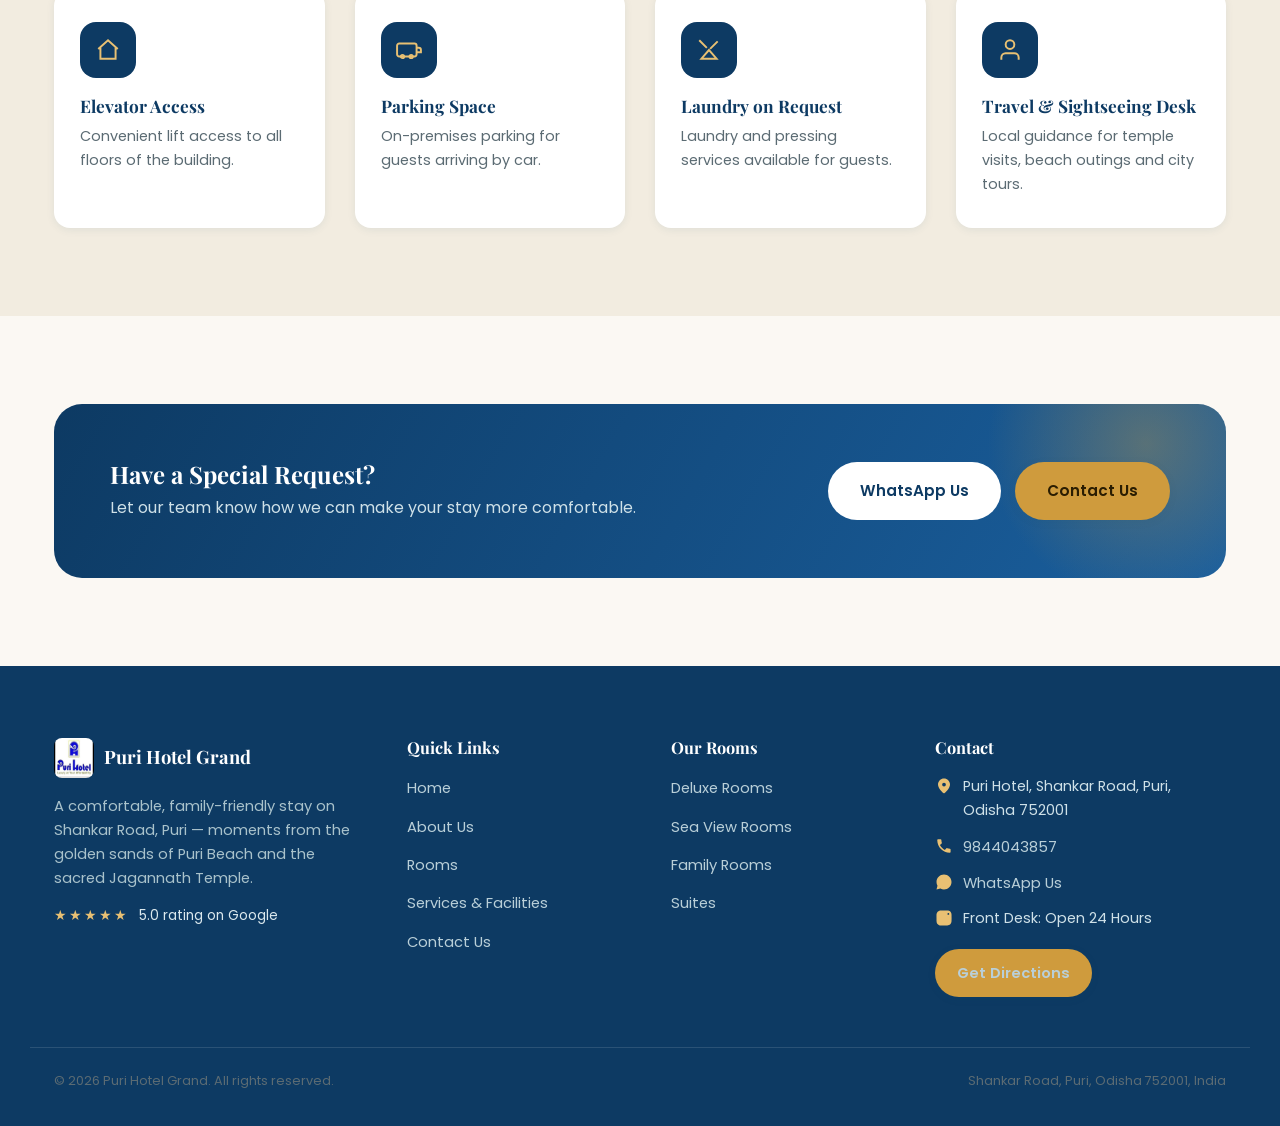
<file: services-facilities.html>
<!DOCTYPE html>
<html lang="en">
<head>
<meta charset="UTF-8">
<meta name="viewport" content="width=device-width, initial-scale=1.0">
<title>Services &amp; Facilities | Puri Hotel Grand</title>
<meta name="description" content="Discover the services and facilities at Puri Hotel Grand, Puri — multi-cuisine restaurant, room service, free WiFi, power backup, travel desk, parking and more.">
<meta name="keywords" content="Puri Hotel Grand, hotel in Puri, Puri Odisha hotel, hotel near Jagannath Temple, beach hotel Puri, Shankar Road Puri hotel, budget hotel Puri, sea view rooms Puri">
<meta name="robots" content="index, follow, max-image-preview:large">
<meta name="author" content="Puri Hotel Grand">
<meta name="theme-color" content="#1a5f9e">
<link rel="canonical" href="services-facilities.html">

<!-- Favicon -->
<link rel="icon" type="image/jpeg" href="favicon.jpg">

<!-- Open Graph -->
<meta property="og:type" content="hotel">
<meta property="og:site_name" content="Puri Hotel Grand">
<meta property="og:title" content="Services &amp; Facilities | Puri Hotel Grand">
<meta property="og:description" content="Discover the services and facilities at Puri Hotel Grand, Puri — multi-cuisine restaurant, room service, free WiFi, power backup, travel desk, parking and more.">
<meta property="og:url" content="services-facilities.html">
<meta property="og:image" content="images/puri-hotel-front.jpg">
<meta property="og:locale" content="en_IN">

<!-- Twitter Card -->
<meta name="twitter:card" content="summary_large_image">
<meta name="twitter:title" content="Services &amp; Facilities | Puri Hotel Grand">
<meta name="twitter:description" content="Discover the services and facilities at Puri Hotel Grand, Puri — multi-cuisine restaurant, room service, free WiFi, power backup, travel desk, parking and more.">
<meta name="twitter:image" content="images/puri-hotel-front.jpg">

<!-- Geo tags -->
<meta name="geo.region" content="IN-OR">
<meta name="geo.placename" content="Puri">
<meta name="geo.position" content="19.7949544;85.8234844">
<meta name="ICBM" content="19.7949544, 85.8234844">

<!-- Fonts -->
<link rel="preconnect" href="https://fonts.googleapis.com">
<link rel="preconnect" href="https://fonts.gstatic.com" crossorigin>
<link href="https://fonts.googleapis.com/css2?family=Playfair+Display:wght@600;700;800&family=Poppins:wght@300;400;500;600;700&display=swap" rel="stylesheet">

<link rel="stylesheet" href="assets/css/style.css">

<!-- Structured Data: Hotel -->
<script type="application/ld+json">
{
  "@context": "https://schema.org",
  "@type": "Hotel",
  "name": "Puri Hotel Grand",
  "image": [
    "images/puri-hotel-front.jpg",
    "images/puri-building.jpg"
  ],
  "url": "index.html",
  "telephone": "+91-9844043857",
  "priceRange": "₹2,000 - ₹6,000",
  "address": {
    "@type": "PostalAddress",
    "streetAddress": "Puri Hotel, Shankar Road",
    "addressLocality": "Puri",
    "addressRegion": "Odisha",
    "postalCode": "752001",
    "addressCountry": "IN"
  },
  "geo": {
    "@type": "GeoCoordinates",
    "latitude": 19.7949544,
    "longitude": 85.8234844
  },
  "aggregateRating": {
    "@type": "AggregateRating",
    "ratingValue": "5.0",
    "bestRating": "5",
    "reviewCount": "1"
  },
  "amenityFeature": [
    { "@type": "LocationFeatureSpecification", "name": "Free WiFi", "value": true },
    { "@type": "LocationFeatureSpecification", "name": "Multi-cuisine Restaurant", "value": true },
    { "@type": "LocationFeatureSpecification", "name": "Room Service", "value": true },
    { "@type": "LocationFeatureSpecification", "name": "Power Backup", "value": true },
    { "@type": "LocationFeatureSpecification", "name": "Near Beach", "value": true }
  ]
}
</script>
</head>
<body>
<header class="site-header" id="siteHeader">
  <div class="container header-inner">
    <a href="index.html" class="brand" aria-label="Puri Hotel Grand — Home">
      <img src="images/WhatsApp Image 2026-07-16 at 9.25.36 AM.jpeg" alt="Puri Hotel Grand logo" class="brand-logo" width="44" height="44">
      <span class="brand-text">
        <span class="brand-name">Puri Hotel Grand</span>
        <span class="brand-tag">Luxury at Your Affordability</span>
      </span>
    </a>

    <nav class="main-nav" id="mainNav" aria-label="Primary">
      <ul>
        <li><a href="index.html">Home</a></li>
        <li><a href="about-us.html">About Us</a></li>
        <li><a href="rooms.html">Rooms</a></li>
        <li><a href="services-facilities.html" class="active">Services</a></li>
        <li><a href="contact-us.html">Contact Us</a></li>
      </ul>
    </nav>

    <div class="header-cta">
      <a href="tel:+919844043857" class="btn btn-outline btn-sm">
        <svg viewBox="0 0 24 24" width="16" height="16" fill="currentColor" aria-hidden="true"><path d="M6.6 10.8c1.4 2.8 3.7 5.1 6.5 6.5l2.2-2.2c.3-.3.7-.4 1-.2 1.1.4 2.3.6 3.5.6.6 0 1 .4 1 1V20c0 .6-.4 1-1 1C10.6 21 3 13.4 3 4c0-.6.4-1 1-1h3.5c.6 0 1 .4 1 1 0 1.2.2 2.4.6 3.5.1.4 0 .8-.2 1l-2.3 2.3z"/></svg>
        9844043857
      </a>
      <a href="rooms.html" class="btn btn-primary btn-sm">Book Now</a>
    </div>

    <button class="nav-toggle" id="navToggle" aria-label="Toggle navigation menu" aria-expanded="false" aria-controls="mainNav">
      <span></span><span></span><span></span>
    </button>
  </div>
</header>

<main>

  <section class="page-hero" style="background-image:url('images/restaurant.jpg')">
    <div class="container">
      <div class="breadcrumb"><a href="index.html">Home</a> <span>/</span> <span>Services &amp; Facilities</span></div>
      <h1>Services &amp; Facilities</h1>
    </div>
  </section>

  <!-- RESTAURANT FEATURE -->
  <section class="section">
    <div class="container split">
      <div class="split-media reveal">
        <img src="images/restaurant.jpg" alt="Multi-cuisine restaurant seating at Puri Hotel Grand" class="img-main" loading="lazy">
        <img src="images/dining.jpg" alt="Dining hall interior" class="img-float" loading="lazy">
      </div>
      <div class="reveal">
        <div class="eyebrow">On-Site Dining</div>
        <h2>Multi-Cuisine Restaurant</h2>
        <p>Start your day with a hearty breakfast or unwind over dinner at our in-house restaurant, serving a mix of Indian, Chinese and continental dishes. Our dining hall is a comfortable space for families, groups and solo travellers alike.</p>
        <ul class="feature-list">
          <li><span class="tick">✓</span> Breakfast, lunch &amp; dinner service</li>
          <li><span class="tick">✓</span> Indian, Chinese &amp; continental menu</li>
          <li><span class="tick">✓</span> In-room dining available</li>
        </ul>
        <a href="contact-us.html" class="btn btn-outline">Ask About Meal Plans</a>
      </div>
    </div>
  </section>

  <!-- FACILITIES GRID -->
  <section class="section section-alt">
    <div class="container">
      <div class="section-head center reveal">
        <div class="eyebrow">Hotel Facilities</div>
        <h2>Everything You Need, All in One Place</h2>
      </div>
      <div class="grid grid-4 reveal">

        <div class="service-card">
          <div class="icon"><svg viewBox="0 0 24 24" width="26" height="26" fill="none" stroke="currentColor" stroke-width="1.8"><path d="M5 12.55a11 11 0 0114 0M8.5 16a6 6 0 017 0M12 20h.01"/></svg></div>
          <h3>Free WiFi</h3>
          <p>Complimentary WiFi access throughout the hotel.</p>
        </div>

        <div class="service-card">
          <div class="icon"><svg viewBox="0 0 24 24" width="26" height="26" fill="none" stroke="currentColor" stroke-width="1.8"><rect x="3" y="7" width="18" height="13" rx="2"/><path d="M8 7V5a4 4 0 018 0v2"/></svg></div>
          <h3>Room Service</h3>
          <p>Attentive housekeeping and in-room service on request.</p>
        </div>

        <div class="service-card">
          <div class="icon"><svg viewBox="0 0 24 24" width="26" height="26" fill="none" stroke="currentColor" stroke-width="1.8"><circle cx="12" cy="12" r="9"/><path d="M12 7v5l3 3"/></svg></div>
          <h3>24-Hour Front Desk</h3>
          <p>Round-the-clock check-in, check-out and guest assistance.</p>
        </div>

        <div class="service-card">
          <div class="icon"><svg viewBox="0 0 24 24" width="26" height="26" fill="none" stroke="currentColor" stroke-width="1.8"><path d="M13 2L3 14h7l-1 8 11-14h-7l1-6z"/></svg></div>
          <h3>Power Backup</h3>
          <p>Uninterrupted comfort with reliable backup power supply.</p>
        </div>

        <div class="service-card">
          <div class="icon"><svg viewBox="0 0 24 24" width="26" height="26" fill="none" stroke="currentColor" stroke-width="1.8"><path d="M3 11l9-8 9 8M5 10v10h14V10"/></svg></div>
          <h3>Elevator Access</h3>
          <p>Convenient lift access to all floors of the building.</p>
        </div>

        <div class="service-card">
          <div class="icon"><svg viewBox="0 0 24 24" width="26" height="26" fill="none" stroke="currentColor" stroke-width="1.8"><rect x="1" y="6" width="18" height="12" rx="2"/><path d="M19 10h2a2 2 0 012 2v2h-4"/><circle cx="6" cy="18" r="1.5"/><circle cx="14" cy="18" r="1.5"/></svg></div>
          <h3>Parking Space</h3>
          <p>On-premises parking for guests arriving by car.</p>
        </div>

        <div class="service-card">
          <div class="icon"><svg viewBox="0 0 24 24" width="26" height="26" fill="none" stroke="currentColor" stroke-width="1.8"><path d="M3 3l7 7M20 4l-7 7M12 12l-7 8h14z"/></svg></div>
          <h3>Laundry on Request</h3>
          <p>Laundry and pressing services available for guests.</p>
        </div>

        <div class="service-card">
          <div class="icon"><svg viewBox="0 0 24 24" width="26" height="26" fill="none" stroke="currentColor" stroke-width="1.8"><path d="M20 21v-2a4 4 0 00-4-4H8a4 4 0 00-4 4v2"/><circle cx="12" cy="7" r="4"/></svg></div>
          <h3>Travel &amp; Sightseeing Desk</h3>
          <p>Local guidance for temple visits, beach outings and city tours.</p>
        </div>

      </div>
    </div>
  </section>

  <section class="section">
    <div class="container">
      <div class="cta-band reveal">
        <div>
          <h2>Have a Special Request?</h2>
          <p>Let our team know how we can make your stay more comfortable.</p>
        </div>
        <div class="cta-actions">
          <a href="https://wa.me/919844043857" target="_blank" rel="noopener" class="btn btn-light">WhatsApp Us</a>
          <a href="contact-us.html" class="btn btn-primary">Contact Us</a>
        </div>
      </div>
    </div>
  </section>

</main>

<footer class="site-footer">
  <div class="container footer-grid">
    <div class="footer-col footer-about">
      <a href="index.html" class="brand brand-footer">
        <img src="images/WhatsApp Image 2026-07-16 at 9.25.36 AM.jpeg" alt="Puri Hotel Grand logo" width="40" height="40">
        <span class="brand-name">Puri Hotel Grand</span>
      </a>
      <p>A comfortable, family-friendly stay on Shankar Road, Puri — moments from the golden sands of Puri Beach and the sacred Jagannath Temple.</p>
      <div class="footer-rating">
        <span class="stars" aria-hidden="true">★★★★★</span>
        <span>5.0 rating on Google</span>
      </div>
    </div>

    <div class="footer-col">
      <h3>Quick Links</h3>
      <ul>
        <li><a href="index.html">Home</a></li>
        <li><a href="about-us.html">About Us</a></li>
        <li><a href="rooms.html">Rooms</a></li>
        <li><a href="services-facilities.html">Services &amp; Facilities</a></li>
        <li><a href="contact-us.html">Contact Us</a></li>
      </ul>
    </div>

    <div class="footer-col">
      <h3>Our Rooms</h3>
      <ul>
        <li><a href="rooms.html#deluxe">Deluxe Rooms</a></li>
        <li><a href="rooms.html#sea-view">Sea View Rooms</a></li>
        <li><a href="rooms.html#family">Family Rooms</a></li>
        <li><a href="rooms.html#suite">Suites</a></li>
      </ul>
    </div>

    <div class="footer-col">
      <h3>Contact</h3>
      <ul class="footer-contact">
        <li>
          <svg viewBox="0 0 24 24" width="18" height="18" fill="currentColor" aria-hidden="true"><path d="M12 2C7.6 2 4 5.6 4 10c0 5.4 6.8 11.2 7.1 11.4a1.4 1.4 0 0 0 1.8 0C13.2 21.2 20 15.4 20 10c0-4.4-3.6-8-8-8zm0 10.5A2.5 2.5 0 1 1 12 7.5a2.5 2.5 0 0 1 0 5z"/></svg>
          <span>Puri Hotel, Shankar Road, Puri, Odisha 752001</span>
        </li>
        <li>
          <svg viewBox="0 0 24 24" width="18" height="18" fill="currentColor" aria-hidden="true"><path d="M6.6 10.8c1.4 2.8 3.7 5.1 6.5 6.5l2.2-2.2c.3-.3.7-.4 1-.2 1.1.4 2.3.6 3.5.6.6 0 1 .4 1 1V20c0 .6-.4 1-1 1C10.6 21 3 13.4 3 4c0-.6.4-1 1-1h3.5c.6 0 1 .4 1 1 0 1.2.2 2.4.6 3.5.1.4 0 .8-.2 1l-2.3 2.3z"/></svg>
          <a href="tel:+919844043857">9844043857</a>
        </li>
        <li>
          <svg viewBox="0 0 24 24" width="18" height="18" fill="currentColor" aria-hidden="true"><path d="M12 2C6.5 2 2 6.5 2 12c0 1.8.5 3.5 1.3 5L2 22l5.2-1.3c1.5.8 3.1 1.3 4.8 1.3 5.5 0 10-4.5 10-10S17.5 2 12 2z"/></svg>
          <a href="https://wa.me/919844043857" target="_blank" rel="noopener">WhatsApp Us</a>
        </li>
        <li>
          <svg viewBox="0 0 24 24" width="18" height="18" fill="currentColor" aria-hidden="true"><path d="M12 7a5 5 0 1 0 0 10 5 5 0 0 0 0-10zm0 8a3 3 0 1 1 0-6 3 3 0 0 1 0 6zm7-8.5a1.2 1.2 0 1 1-2.4 0 1.2 1.2 0 0 1 2.4 0zM12 2c-2.7 0-3.1 0-4.2.06-1.1.05-1.8.2-2.4.45-.7.27-1.2.63-1.8 1.2-.6.6-.9 1.1-1.2 1.8-.24.6-.4 1.3-.45 2.4C2 8.9 2 9.3 2 12s0 3.1.06 4.2c.05 1.1.2 1.8.45 2.4.27.7.63 1.2 1.2 1.8.6.6 1.1.9 1.8 1.2.6.24 1.3.4 2.4.45C8.9 22 9.3 22 12 22s3.1 0 4.2-.06c1.1-.05 1.8-.2 2.4-.45.7-.27 1.2-.63 1.8-1.2.6-.6.9-1.1 1.2-1.8.24-.6.4-1.3.45-2.4.06-1.1.06-1.5.06-4.2s0-3.1-.06-4.2c-.05-1.1-.2-1.8-.45-2.4-.27-.7-.63-1.2-1.2-1.8-.6-.6-1.1-.9-1.8-1.2-.6-.24-1.3-.4-2.4-.45C15.1 2 14.7 2 12 2z"/></svg>
          <span>Front Desk: Open 24 Hours</span>
        </li>
      </ul>
      <a class="btn btn-primary btn-sm footer-directions" href="https://www.google.com/maps/place/Puri+Hotel+Grand/@19.7949544,85.8234844,17z/data=!3m1!4b1!4m6!3m5!1s0x3a19c5829affd015:0xccf73fb6570538fc!8m2!3d19.7949544!4d85.8234844!16s%2Fg%2F11zcv1b2dy" target="_blank" rel="noopener">Get Directions</a>
    </div>
  </div>

  <div class="footer-bottom">
    <div class="container footer-bottom-inner">
      <p>&copy; 2026 Puri Hotel Grand. All rights reserved.</p>
      <p>Shankar Road, Puri, Odisha 752001, India</p>
    </div>
  </div>
</footer>

<div class="floating-actions" role="complementary" aria-label="Quick contact">
  <a href="https://wa.me/919844043857?text=Hi%20Puri%20Hotel%20Grand%2C%20I%20would%20like%20to%20know%20more%20about%20room%20availability."
     class="fab fab-whatsapp" target="_blank" rel="noopener" aria-label="Chat with us on WhatsApp">
    <svg viewBox="0 0 32 32" width="28" height="28" fill="currentColor" aria-hidden="true"><path d="M16.01 3C9.38 3 4 8.38 4 15.01c0 2.3.63 4.44 1.72 6.28L4 29l7.9-1.66a11.94 11.94 0 0 0 4.11.73C22.64 28.07 28 22.7 28 16.06 28 9.44 22.64 3 16.01 3zm0 21.8c-1.3 0-2.57-.24-3.75-.7l-.27-.1-4.7.99.99-4.58-.12-.29a9.72 9.72 0 0 1-1.5-5.11c0-5.4 4.4-9.79 9.8-9.79 2.6 0 5.05 1.02 6.9 2.87a9.72 9.72 0 0 1 2.86 6.9c0 5.4-4.4 9.81-9.21 9.81zm5.36-7.34c-.29-.15-1.74-.86-2.01-.96-.27-.1-.47-.15-.66.15-.2.29-.76.96-.93 1.16-.17.2-.34.22-.63.07-.29-.15-1.22-.45-2.33-1.43-.86-.77-1.44-1.72-1.61-2.01-.17-.29-.02-.45.13-.6.13-.13.29-.34.44-.51.15-.17.2-.29.29-.49.1-.2.05-.37-.02-.51-.07-.15-.66-1.59-.9-2.18-.24-.57-.48-.5-.66-.5h-.56c-.2 0-.51.07-.78.37-.27.29-1.02 1-1.02 2.44s1.05 2.83 1.19 3.03c.15.2 2.07 3.16 5.02 4.43.7.3 1.25.48 1.68.62.7.22 1.34.19 1.84.12.56-.08 1.74-.71 1.98-1.4.24-.68.24-1.27.17-1.4-.07-.12-.27-.2-.56-.35z"/></svg>
    <span class="fab-tooltip">Chat on WhatsApp</span>
  </a>
  <a href="tel:+919844043857" class="fab fab-call" aria-label="Call Puri Hotel Grand">
    <svg viewBox="0 0 24 24" width="24" height="24" fill="currentColor" aria-hidden="true"><path d="M6.6 10.8c1.4 2.8 3.7 5.1 6.5 6.5l2.2-2.2c.3-.3.7-.4 1-.2 1.1.4 2.3.6 3.5.6.6 0 1 .4 1 1V20c0 .6-.4 1-1 1C10.6 21 3 13.4 3 4c0-.6.4-1 1-1h3.5c.6 0 1 .4 1 1 0 1.2.2 2.4.6 3.5.1.4 0 .8-.2 1l-2.3 2.3z"/></svg>
    <span class="fab-tooltip">Call Now</span>
  </a>
</div>
<script src="assets/js/main.js" defer></script>
</body>
</html>
</file>
<file: assets/css/style.css>
/* ==========================================================================
   Puri Hotel Grand — Site Stylesheet
   ========================================================================== */

:root {
  --color-primary: #1a5f9e;
  --color-primary-dark: #0d3a63;
  --color-primary-light: #3b82c4;
  --color-accent: #cf9b3d;
  --color-accent-light: #e8c073;
  --color-bg: #fbf8f3;
  --color-bg-alt: #f2ece0;
  --color-white: #ffffff;
  --color-text: #24333b;
  --color-text-muted: #5b6b73;
  --color-border: #e5ddcc;
  --color-whatsapp: #25d366;

  --font-heading: 'Playfair Display', Georgia, serif;
  --font-body: 'Poppins', 'Segoe UI', sans-serif;

  --shadow-sm: 0 2px 8px rgba(11, 79, 108, 0.08);
  --shadow-md: 0 8px 24px rgba(11, 79, 108, 0.12);
  --shadow-lg: 0 18px 45px rgba(11, 79, 108, 0.18);

  --radius-sm: 8px;
  --radius-md: 16px;
  --radius-lg: 28px;

  --header-height: 84px;
}

* { box-sizing: border-box; }
html { scroll-behavior: smooth; }

body {
  margin: 0;
  font-family: var(--font-body);
  color: var(--color-text);
  background: var(--color-bg);
  line-height: 1.65;
  -webkit-font-smoothing: antialiased;
}

img { max-width: 100%; display: block; }

h1, h2, h3, h4 {
  font-family: var(--font-heading);
  color: var(--color-primary-dark);
  line-height: 1.2;
  margin: 0 0 .5em;
  font-weight: 700;
}

p { margin: 0 0 1em; color: var(--color-text-muted); }
a { color: inherit; text-decoration: none; }
ul { list-style: none; margin: 0; padding: 0; }

.container {
  width: 100%;
  max-width: 1220px;
  margin: 0 auto;
  padding: 0 24px;
}

.section { padding: 88px 0; }
.section-alt { background: var(--color-bg-alt); }
.section-dark { background: var(--color-primary-dark); color: #dce9ee; }
.section-dark h2, .section-dark h3 { color: #fff; }
.section-dark p { color: #b9cfd8; }

.eyebrow {
  display: inline-flex;
  align-items: center;
  gap: 8px;
  font-size: .78rem;
  letter-spacing: .18em;
  text-transform: uppercase;
  color: var(--color-accent);
  font-weight: 600;
  margin-bottom: 14px;
}
.eyebrow::before {
  content: '';
  width: 28px;
  height: 2px;
  background: var(--color-accent);
  display: inline-block;
}

.section-head { max-width: 680px; margin-bottom: 48px; }
.section-head.center { margin-left: auto; margin-right: auto; text-align: center; }
.section-head h2 { font-size: clamp(1.7rem, 3vw, 2.5rem); }

/* Buttons */
.btn {
  display: inline-flex;
  align-items: center;
  justify-content: center;
  gap: 8px;
  padding: 14px 30px;
  border-radius: 999px;
  font-weight: 600;
  font-size: .95rem;
  border: 2px solid transparent;
  cursor: pointer;
  transition: transform .2s ease, box-shadow .2s ease, background .2s ease, color .2s ease;
  white-space: nowrap;
}
.btn-primary {
  background: var(--color-accent);
  color: #2a1d02;
  box-shadow: var(--shadow-sm);
}
.btn-primary:hover { background: var(--color-accent-light); transform: translateY(-2px); box-shadow: var(--shadow-md); }
.btn-outline {
  border-color: var(--color-primary);
  color: var(--color-primary);
  background: transparent;
}
.btn-outline:hover { background: var(--color-primary); color: #fff; transform: translateY(-2px); }
.btn-light {
  background: #fff;
  color: var(--color-primary-dark);
}
.btn-light:hover { background: var(--color-accent); color: #2a1d02; transform: translateY(-2px); }
.btn-sm { padding: 10px 20px; font-size: .85rem; }
.btn-block { width: 100%; }

/* ==========================================================================
   Header
   ========================================================================== */
.site-header {
  position: sticky;
  top: 0;
  z-index: 500;
  background: rgba(251, 248, 243, 0.92);
  backdrop-filter: blur(10px);
  border-bottom: 1px solid var(--color-border);
  transition: box-shadow .3s ease;
}
.site-header.scrolled { box-shadow: var(--shadow-sm); }

.header-inner {
  display: flex;
  align-items: center;
  justify-content: space-between;
  height: var(--header-height);
  gap: 20px;
}

.brand { display: flex; align-items: center; gap: 12px; }
.brand-logo { width: 44px; height: 44px; object-fit: contain; border-radius: 8px; }
.brand-text { display: flex; flex-direction: column; line-height: 1.15; }
.brand-name { font-family: var(--font-heading); font-weight: 700; font-size: 1.25rem; color: var(--color-primary-dark); }
.brand-tag { font-size: .68rem; letter-spacing: .06em; color: var(--color-accent); text-transform: uppercase; font-weight: 600; }

.main-nav ul { display: flex; gap: 34px; }
.main-nav a {
  font-weight: 500;
  font-size: .95rem;
  color: var(--color-text);
  position: relative;
  padding: 6px 0;
}
.main-nav a::after {
  content: '';
  position: absolute;
  left: 0; bottom: -2px;
  width: 0; height: 2px;
  background: var(--color-accent);
  transition: width .25s ease;
}
.main-nav a:hover::after, .main-nav a.active::after { width: 100%; }
.main-nav a.active { color: var(--color-primary-dark); font-weight: 600; }

.header-cta { display: flex; align-items: center; gap: 12px; }

.nav-toggle {
  display: none;
  flex-direction: column;
  justify-content: center;
  gap: 5px;
  width: 42px; height: 42px;
  background: transparent;
  border: 1px solid var(--color-border);
  border-radius: 8px;
  cursor: pointer;
}
.nav-toggle span { display: block; height: 2px; width: 20px; margin: 0 auto; background: var(--color-primary-dark); transition: all .25s ease; }
.nav-toggle.open span:nth-child(1) { transform: translateY(7px) rotate(45deg); }
.nav-toggle.open span:nth-child(2) { opacity: 0; }
.nav-toggle.open span:nth-child(3) { transform: translateY(-7px) rotate(-45deg); }

/* ==========================================================================
   Hero / Carousel
   ========================================================================== */
.hero {
  position: relative;
  height: 92vh;
  min-height: 560px;
  max-height: 860px;
  overflow: hidden;
  color: #fff;
}
.carousel { position: absolute; inset: 0; }
.carousel-slide {
  position: absolute; inset: 0;
  background-size: cover;
  background-position: center;
  opacity: 0;
  transition: opacity 1.2s ease;
}
.carousel-slide.active { opacity: 1; }
.carousel-slide::after {
  content: '';
  position: absolute; inset: 0;
  background: linear-gradient(180deg, rgba(6,51,74,.55) 0%, rgba(6,51,74,.45) 45%, rgba(6,51,74,.85) 100%);
}

.hero-content {
  position: relative;
  z-index: 5;
  height: 100%;
  display: flex;
  flex-direction: column;
  align-items: flex-start;
  justify-content: center;
  max-width: 720px;
}
.hero .container { height: 100%; }
.hero-badge {
  display: inline-flex;
  align-items: center;
  gap: 8px;
  background: rgba(255,255,255,.14);
  border: 1px solid rgba(255,255,255,.3);
  padding: 8px 16px;
  border-radius: 999px;
  font-size: .82rem;
  letter-spacing: .05em;
  margin-bottom: 22px;
  backdrop-filter: blur(4px);
}
.hero-badge .stars { color: var(--color-accent-light); letter-spacing: 2px; }
.hero h1 {
  color: #fff;
  font-size: clamp(2.2rem, 5vw, 3.6rem);
  margin-bottom: .4em;
}
.hero h1 em { color: var(--color-accent-light); font-style: normal; }
.hero p.lead {
  color: #e7eef1;
  font-size: 1.1rem;
  max-width: 560px;
  margin-bottom: 32px;
}
.hero-actions { display: flex; gap: 16px; flex-wrap: wrap; }

.carousel-controls {
  position: absolute;
  bottom: 34px;
  left: 0; right: 0;
  z-index: 6;
  display: flex;
  justify-content: center;
  gap: 10px;
}
.carousel-dot {
  width: 10px; height: 10px;
  border-radius: 50%;
  background: rgba(255,255,255,.45);
  border: none;
  cursor: pointer;
  transition: background .25s ease, transform .25s ease;
  padding: 0;
}
.carousel-dot.active { background: var(--color-accent); transform: scale(1.3); }

.carousel-arrow {
  position: absolute;
  top: 50%;
  transform: translateY(-50%);
  z-index: 6;
  width: 48px; height: 48px;
  border-radius: 50%;
  background: rgba(255,255,255,.16);
  border: 1px solid rgba(255,255,255,.35);
  color: #fff;
  display: flex; align-items: center; justify-content: center;
  cursor: pointer;
  backdrop-filter: blur(4px);
  transition: background .2s ease;
}
.carousel-arrow:hover { background: rgba(255,255,255,.3); }
.carousel-arrow.prev { left: 24px; }
.carousel-arrow.next { right: 24px; }

.scroll-cue {
  position: absolute;
  right: 30px; bottom: 40px;
  z-index: 6;
  writing-mode: vertical-rl;
  color: #dce9ee;
  font-size: .75rem;
  letter-spacing: .2em;
  display: flex;
  align-items: center;
  gap: 10px;
}
.scroll-cue::after { content:''; width: 1px; height: 40px; background: rgba(255,255,255,.5); }

/* ==========================================================================
   Highlights strip
   ========================================================================== */
.highlights {
  position: relative;
  z-index: 20;
  margin-top: -64px;
}
.highlights-grid {
  background: #fff;
  border-radius: var(--radius-lg);
  box-shadow: var(--shadow-lg);
  display: grid;
  grid-template-columns: repeat(4, 1fr);
  overflow: hidden;
}
.highlight-item {
  padding: 30px 24px;
  text-align: center;
  border-right: 1px solid var(--color-border);
}
.highlight-item:last-child { border-right: none; }
.highlight-item .icon {
  width: 52px; height: 52px;
  margin: 0 auto 14px;
  display: flex; align-items: center; justify-content: center;
  background: var(--color-bg-alt);
  border-radius: 50%;
  color: var(--color-primary);
}
.highlight-item h4 { font-size: 1rem; margin-bottom: 4px; }
.highlight-item p { font-size: .85rem; margin: 0; }

/* ==========================================================================
   About / Intro split
   ========================================================================== */
.split {
  display: grid;
  grid-template-columns: 1fr 1fr;
  gap: 64px;
  align-items: center;
}
.split-media { position: relative; }
.split-media .img-main {
  border-radius: var(--radius-md);
  box-shadow: var(--shadow-lg);
  width: 100%;
  height: 460px;
  object-fit: cover;
}
.split-media .img-float {
  position: absolute;
  bottom: -30px;
  right: -30px;
  width: 46%;
  border: 6px solid var(--color-bg);
  border-radius: var(--radius-md);
  box-shadow: var(--shadow-lg);
}
.split-media .badge-card {
  position: absolute;
  top: 24px;
  left: -24px;
  background: var(--color-primary-dark);
  color: #fff;
  padding: 18px 22px;
  border-radius: var(--radius-sm);
  box-shadow: var(--shadow-md);
}
.badge-card .num { font-family: var(--font-heading); font-size: 1.9rem; color: var(--color-accent-light); display:block; }
.badge-card .lbl { font-size: .78rem; letter-spacing: .05em; }

.feature-list { display: grid; gap: 16px; margin: 28px 0 32px; }
.feature-list li {
  display: flex;
  align-items: flex-start;
  gap: 12px;
  color: var(--color-text);
  font-weight: 500;
}
.feature-list .tick {
  flex-shrink: 0;
  width: 26px; height: 26px;
  border-radius: 50%;
  background: var(--color-accent);
  color: #2a1d02;
  display: flex; align-items: center; justify-content: center;
}

/* ==========================================================================
   Cards: Rooms / Services
   ========================================================================== */
.grid { display: grid; gap: 30px; }
.grid-3 { grid-template-columns: repeat(3, 1fr); }
.grid-4 { grid-template-columns: repeat(4, 1fr); }
.grid-2 { grid-template-columns: repeat(2, 1fr); }

.card {
  background: #fff;
  border-radius: var(--radius-md);
  overflow: hidden;
  box-shadow: var(--shadow-sm);
  transition: transform .3s ease, box-shadow .3s ease;
  display: flex;
  flex-direction: column;
}
.card:hover { transform: translateY(-8px); box-shadow: var(--shadow-lg); }
.card-media { position: relative; overflow: hidden; height: 230px; }
.card-media img { width: 100%; height: 100%; object-fit: cover; transition: transform .5s ease; }
.card:hover .card-media img { transform: scale(1.08); }
.card-tag {
  position: absolute;
  top: 16px; left: 16px;
  background: var(--color-accent);
  color: #2a1d02;
  font-size: .72rem;
  font-weight: 700;
  letter-spacing: .04em;
  text-transform: uppercase;
  padding: 6px 14px;
  border-radius: 999px;
}
.card-body { padding: 24px; flex: 1; display: flex; flex-direction: column; }
.card-body h3 { font-size: 1.2rem; margin-bottom: 8px; }
.card-body p { font-size: .92rem; flex: 1; }
.card-amenities { display: flex; flex-wrap: wrap; gap: 8px; margin: 12px 0 18px; }
.card-amenities span {
  font-size: .76rem;
  background: var(--color-bg-alt);
  color: var(--color-text-muted);
  padding: 5px 12px;
  border-radius: 999px;
}
.card-footer {
  display: flex;
  align-items: center;
  justify-content: space-between;
  border-top: 1px solid var(--color-border);
  padding-top: 16px;
  margin-top: auto;
}
.price { font-family: var(--font-heading); color: var(--color-primary-dark); font-weight: 700; font-size: 1.3rem; }
.price small { font-family: var(--font-body); font-weight: 400; font-size: .75rem; color: var(--color-text-muted); }

.price-badge {
  display: inline-flex;
  align-items: baseline;
  gap: 7px;
  background: var(--color-bg-alt);
  border: 1px solid var(--color-border);
  padding: 10px 20px;
  border-radius: 999px;
  margin: 4px 0 20px;
}
.price-badge .price { font-size: 1.5rem; }
.price-badge .price small { font-size: .8rem; }

/* Service icon cards */
.service-card {
  background: #fff;
  border-radius: var(--radius-md);
  padding: 32px 26px;
  box-shadow: var(--shadow-sm);
  transition: transform .3s ease, box-shadow .3s ease;
  text-align: left;
}
.service-card:hover { transform: translateY(-6px); box-shadow: var(--shadow-md); }
.service-card .icon {
  width: 56px; height: 56px;
  border-radius: 16px;
  background: var(--color-primary-dark);
  color: var(--color-accent-light);
  display: flex; align-items: center; justify-content: center;
  margin-bottom: 18px;
}
.service-card h3 { font-size: 1.08rem; margin-bottom: 8px; }
.service-card p { font-size: .9rem; margin: 0; }

/* ==========================================================================
   Gallery
   ========================================================================== */
.gallery-grid {
  display: grid;
  grid-template-columns: repeat(4, 1fr);
  grid-auto-rows: 190px;
  gap: 16px;
}
.gallery-grid a { border-radius: var(--radius-sm); overflow: hidden; display:block; position: relative; }
.gallery-grid img { width: 100%; height: 100%; object-fit: cover; transition: transform .4s ease; }
.gallery-grid a:hover img { transform: scale(1.1); }
.gallery-grid .tall { grid-row: span 2; }
.gallery-grid .wide { grid-column: span 2; }

/* ==========================================================================
   Testimonials
   ========================================================================== */
.testimonial-card {
  background: #fff;
  border-radius: var(--radius-md);
  padding: 34px;
  box-shadow: var(--shadow-sm);
  height: 100%;
}
.testimonial-card .stars { color: var(--color-accent); letter-spacing: 3px; margin-bottom: 14px; display:block; }
.testimonial-card p { color: var(--color-text); font-style: italic; }
.testimonial-author { display: flex; align-items: center; gap: 12px; margin-top: 18px; }
.testimonial-author .avatar {
  width: 44px; height: 44px;
  border-radius: 50%;
  background: var(--color-primary);
  color: #fff;
  display: flex; align-items: center; justify-content: center;
  font-weight: 700;
  font-family: var(--font-heading);
}
.testimonial-author strong { display: block; font-size: .92rem; }
.testimonial-author span { font-size: .78rem; color: var(--color-text-muted); }

/* ==========================================================================
   CTA band
   ========================================================================== */
.cta-band {
  background: linear-gradient(120deg, var(--color-primary-dark), var(--color-primary));
  border-radius: var(--radius-lg);
  padding: 56px;
  display: flex;
  align-items: center;
  justify-content: space-between;
  gap: 24px;
  flex-wrap: wrap;
  color: #fff;
  position: relative;
  overflow: hidden;
}
.cta-band::before {
  content: '';
  position: absolute;
  width: 320px; height: 320px;
  background: radial-gradient(circle, rgba(207,155,61,.35), transparent 70%);
  top: -120px; right: -80px;
}
.cta-band h2 { color: #fff; margin-bottom: 6px; }
.cta-band p { color: #cfe1e8; margin: 0; }
.cta-actions { display: flex; gap: 14px; flex-wrap: wrap; position: relative; z-index: 2; }

/* ==========================================================================
   Page hero (inner pages)
   ========================================================================== */
.page-hero {
  position: relative;
  height: 42vh;
  min-height: 320px;
  display: flex;
  align-items: center;
  color: #fff;
  background-size: cover;
  background-position: center;
}
.page-hero::after {
  content: '';
  position: absolute; inset: 0;
  background: linear-gradient(180deg, rgba(6,51,74,.72), rgba(6,51,74,.78));
}
.page-hero .container { position: relative; z-index: 2; }
.page-hero h1 { color: #fff; font-size: clamp(2rem, 4vw, 3rem); margin-bottom: 10px; }
.breadcrumb { font-size: .85rem; color: #cfe1e8; display: flex; gap: 8px; align-items: center; }
.breadcrumb a { color: #cfe1e8; }
.breadcrumb a:hover { color: var(--color-accent-light); }

/* ==========================================================================
   Contact page
   ========================================================================== */
.contact-grid {
  display: grid;
  grid-template-columns: 1fr 1fr;
  gap: 48px;
  align-items: start;
}
.contact-info-card {
  background: var(--color-primary-dark);
  color: #fff;
  border-radius: var(--radius-md);
  padding: 40px;
}
.contact-info-card h3 { color: #fff; }
.contact-info-card p { color: #b9cfd8; }
.contact-list { display: grid; gap: 20px; margin-top: 24px; }
.contact-list li { display: flex; gap: 16px; align-items: flex-start; }
.contact-list .icon {
  width: 44px; height: 44px;
  border-radius: 12px;
  background: rgba(255,255,255,.1);
  color: var(--color-accent-light);
  display: flex; align-items: center; justify-content: center;
  flex-shrink: 0;
}
.contact-list strong { display: block; color: #fff; font-size: .95rem; margin-bottom: 2px; }
.contact-list span, .contact-list a { color: #cfe1e8; font-size: .9rem; }

.form-card {
  background: #fff;
  border-radius: var(--radius-md);
  padding: 40px;
  box-shadow: var(--shadow-sm);
}
.form-row { display: grid; grid-template-columns: 1fr 1fr; gap: 18px; }
.form-group { margin-bottom: 18px; }
.form-group label { display: block; font-size: .85rem; font-weight: 600; margin-bottom: 6px; color: var(--color-text); }
.form-group input,
.form-group select,
.form-group textarea {
  width: 100%;
  padding: 13px 16px;
  border: 1px solid var(--color-border);
  border-radius: var(--radius-sm);
  font-family: var(--font-body);
  font-size: .92rem;
  background: var(--color-bg);
  color: var(--color-text);
  transition: border-color .2s ease;
}
.form-group input:focus,
.form-group select:focus,
.form-group textarea:focus { outline: none; border-color: var(--color-primary-light); }
.form-group textarea { resize: vertical; min-height: 110px; }

.map-embed {
  border-radius: var(--radius-md);
  overflow: hidden;
  box-shadow: var(--shadow-sm);
  margin-top: 40px;
}
.map-embed iframe { width: 100%; height: 420px; border: 0; display: block; }

/* ==========================================================================
   Floating action buttons
   ========================================================================== */
.floating-actions {
  position: fixed;
  right: 22px;
  bottom: 24px;
  z-index: 900;
  display: flex;
  flex-direction: column;
  gap: 14px;
}
.fab {
  width: 58px; height: 58px;
  border-radius: 50%;
  display: flex; align-items: center; justify-content: center;
  color: #fff;
  box-shadow: var(--shadow-lg);
  position: relative;
  transition: transform .2s ease;
}
.fab:hover { transform: scale(1.08); }
.fab-whatsapp { background: var(--color-whatsapp); animation: pulse 2.4s infinite; }
.fab-call { background: var(--color-primary); }
.fab-tooltip {
  position: absolute;
  right: 70px;
  top: 50%;
  transform: translateY(-50%);
  background: var(--color-primary-dark);
  color: #fff;
  font-size: .78rem;
  padding: 6px 12px;
  border-radius: 6px;
  white-space: nowrap;
  opacity: 0;
  pointer-events: none;
  transition: opacity .2s ease;
}
.fab:hover .fab-tooltip { opacity: 1; }

@keyframes pulse {
  0% { box-shadow: 0 0 0 0 rgba(37, 211, 102, .55), var(--shadow-lg); }
  70% { box-shadow: 0 0 0 14px rgba(37, 211, 102, 0), var(--shadow-lg); }
  100% { box-shadow: 0 0 0 0 rgba(37, 211, 102, 0), var(--shadow-lg); }
}

/* ==========================================================================
   Footer
   ========================================================================== */
.site-footer { background: var(--color-primary-dark); color: #b9cfd8; padding-top: 72px; }
.footer-grid {
  display: grid;
  grid-template-columns: 1.4fr 1fr 1fr 1.3fr;
  gap: 40px;
  padding-bottom: 50px;
  border-bottom: 1px solid rgba(255,255,255,.12);
}
.footer-col h3 { color: #fff; font-size: 1.02rem; margin-bottom: 18px; }
.footer-col ul { display: grid; gap: 12px; }
.footer-col a { color: #b9cfd8; font-size: .92rem; transition: color .2s ease; }
.footer-col a:hover { color: var(--color-accent-light); }
.footer-about p { color: #a9c2cb; font-size: .92rem; }
.brand-footer { display: flex; align-items: center; gap: 10px; margin-bottom: 16px; }
.brand-footer img { border-radius: 8px; }
.brand-footer .brand-name { color: #fff; font-family: var(--font-heading); font-size: 1.15rem; }
.footer-rating { display: flex; align-items: center; gap: 10px; font-size: .85rem; color: #dce9ee; margin-top: 10px; }
.footer-rating .stars { color: var(--color-accent-light); letter-spacing: 2px; }
.footer-contact li { display: flex; align-items: flex-start; gap: 10px; color: #cfe1e8; font-size: .9rem; }
.footer-contact svg { flex-shrink: 0; margin-top: 2px; color: var(--color-accent-light); }
.footer-directions { margin-top: 18px; }
.footer-bottom { padding: 22px 0; }
.footer-bottom-inner { display: flex; justify-content: space-between; flex-wrap: wrap; gap: 8px; font-size: .8rem; color: #8fa9b3; }

/* ==========================================================================
   Scroll reveal
   ========================================================================== */
.reveal { opacity: 0; transform: translateY(28px); transition: opacity .7s ease, transform .7s ease; }
.reveal.in-view { opacity: 1; transform: translateY(0); }

/* ==========================================================================
   Responsive
   ========================================================================== */
@media (max-width: 1080px) {
  .grid-4 { grid-template-columns: repeat(2, 1fr); }
  .grid-3 { grid-template-columns: repeat(2, 1fr); }
  .highlights-grid { grid-template-columns: repeat(2, 1fr); }
  .highlight-item:nth-child(2) { border-right: none; }
  .highlight-item { border-bottom: 1px solid var(--color-border); }
  .footer-grid { grid-template-columns: 1fr 1fr; }
  .gallery-grid { grid-template-columns: repeat(3, 1fr); }
}

@media (max-width: 860px) {
  .main-nav { position: fixed; top: var(--header-height); left: 0; right: 0; background: var(--color-bg); border-bottom: 1px solid var(--color-border); box-shadow: var(--shadow-md); transform: translateY(-140%); transition: transform .3s ease; max-height: calc(100vh - var(--header-height)); overflow-y: auto; }
  .main-nav.open { transform: translateY(0); }
  .main-nav ul { flex-direction: column; gap: 0; padding: 10px 24px 20px; }
  .main-nav a { display: block; padding: 14px 0; border-bottom: 1px solid var(--color-border); }
  .header-cta .btn-outline { display: none; }
  .nav-toggle { display: flex; }
  .split { grid-template-columns: 1fr; gap: 40px; }
  .split-media .img-main { height: 340px; }
  .contact-grid { grid-template-columns: 1fr; }
}

@media (max-width: 640px) {
  .section { padding: 60px 0; }
  .highlights-grid { grid-template-columns: 1fr; }
  .highlight-item { border-right: none; }
  .grid-3, .grid-4, .grid-2 { grid-template-columns: 1fr; }
  .footer-grid { grid-template-columns: 1fr; }
  .gallery-grid { grid-template-columns: repeat(2, 1fr); grid-auto-rows: 140px; }
  .gallery-grid .wide { grid-column: span 2; }
  .cta-band { padding: 36px 24px; flex-direction: column; align-items: flex-start; }
  .form-row { grid-template-columns: 1fr; }
  .carousel-arrow { display: none; }
  .hero h1 { font-size: 2rem; }
  .fab { width: 50px; height: 50px; }
  .fab-tooltip { display: none; }
  .floating-actions { right: 14px; bottom: 16px; }
  .page-hero { height: 34vh; }
}
</file>
